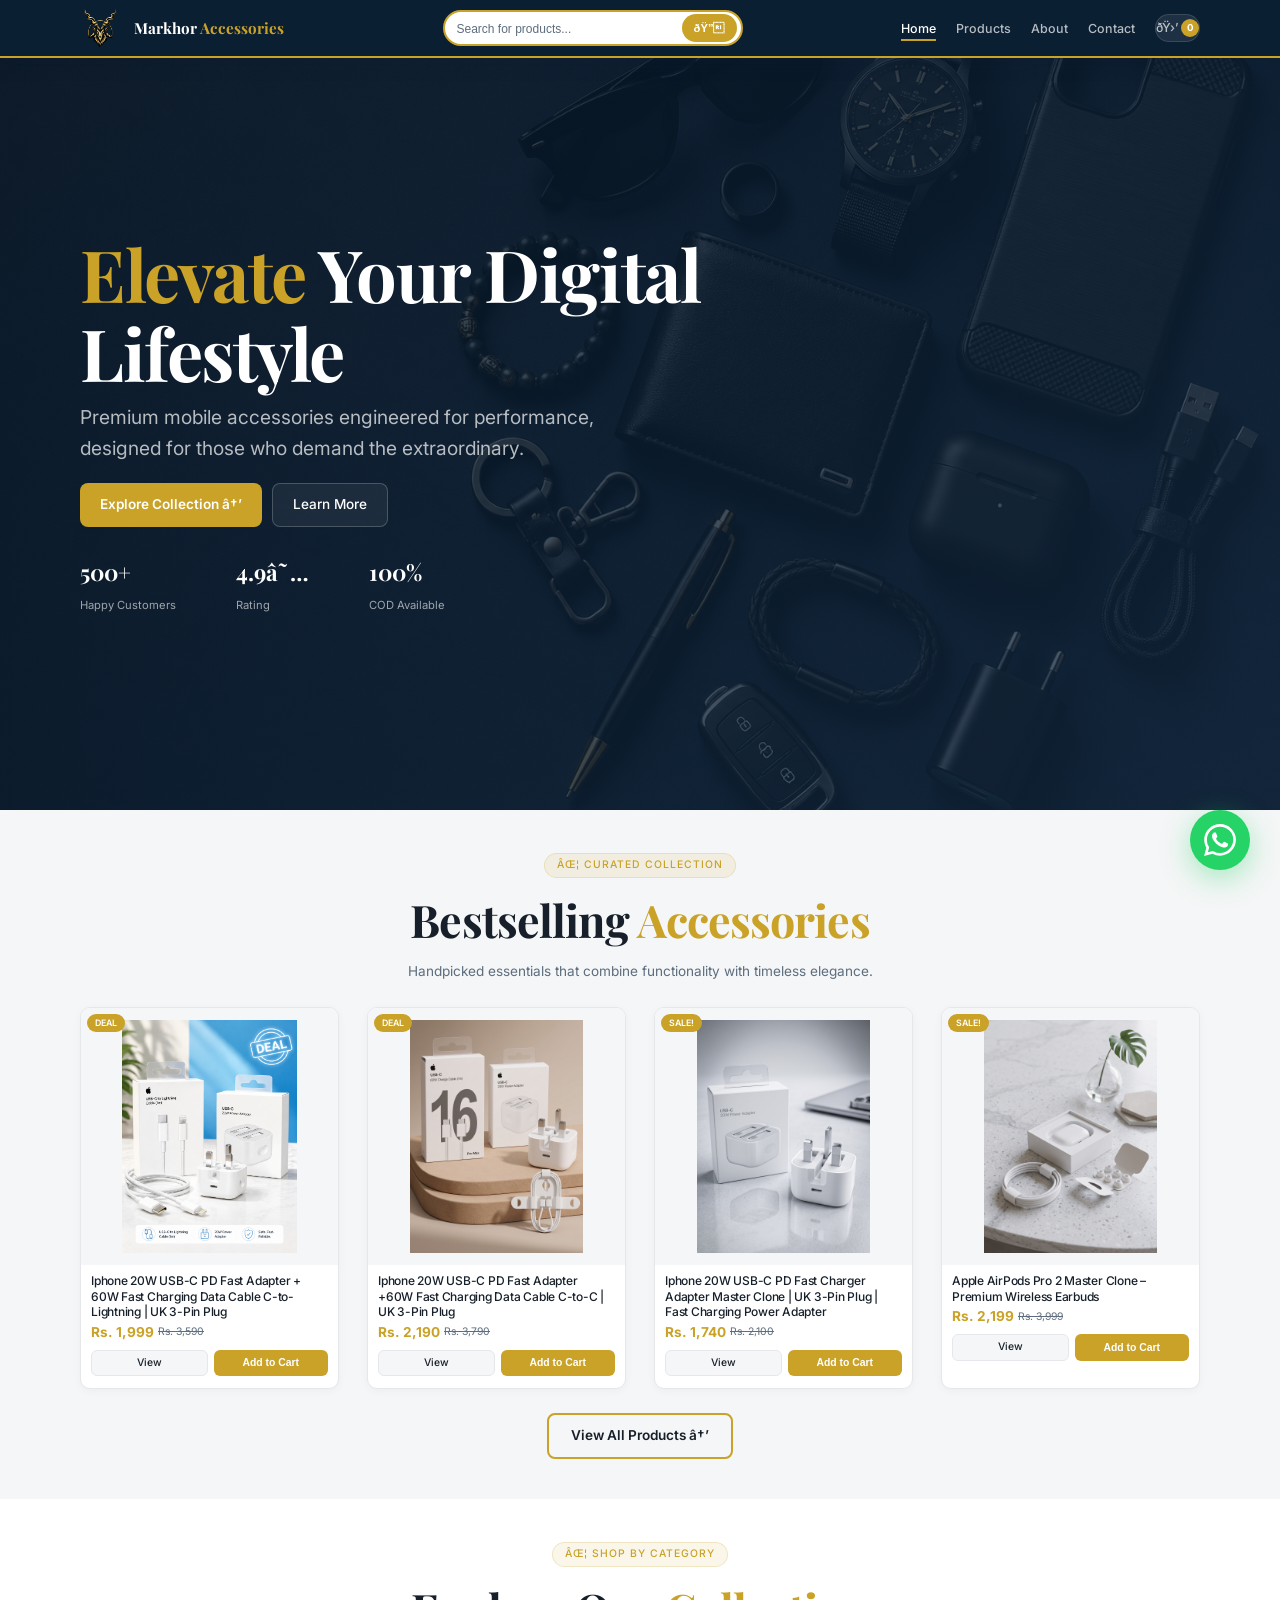
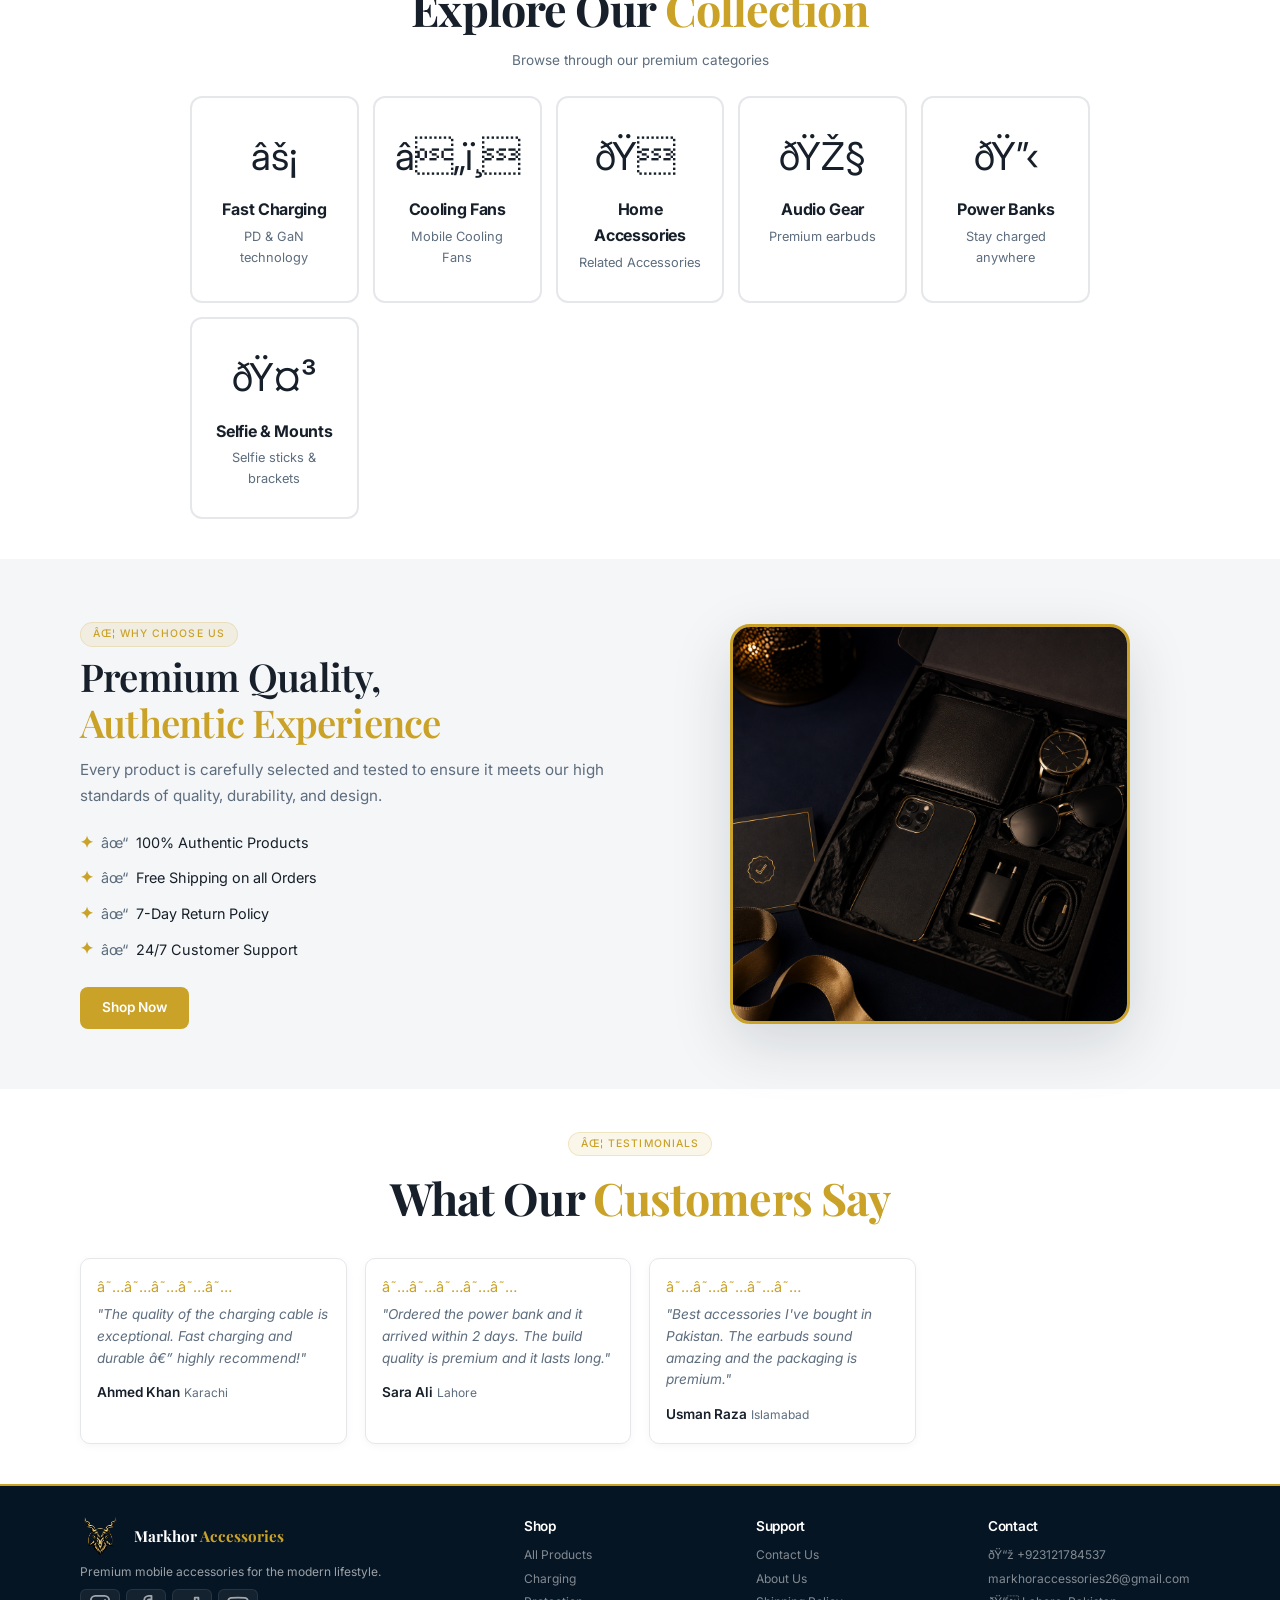
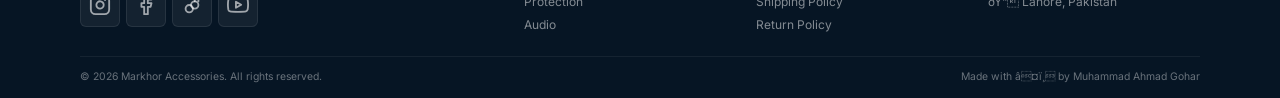
<file: index.html>
<!DOCTYPE html>
<html lang="en">
<head>
    <!-- TikTok Pixel Code Start -->
<script>
!function (w, d, t) {
  w.TiktokAnalyticsObject=t;var ttq=w[t]=w[t]||[];ttq.methods=["page","track","identify","instances","debug","on","off","once","ready","alias","group","enableCookie","disableCookie","holdConsent","revokeConsent","grantConsent"],ttq.setAndDefer=function(t,e){t[e]=function(){t.push([e].concat(Array.prototype.slice.call(arguments,0)))}};for(var i=0;i<ttq.methods.length;i++)ttq.setAndDefer(ttq,ttq.methods[i]);ttq.instance=function(t){for(
var e=ttq._i[t]||[],n=0;n<ttq.methods.length;n++)ttq.setAndDefer(e,ttq.methods[n]);return e},ttq.load=function(e,n){var r="https://analytics.tiktok.com/i18n/pixel/events.js",o=n&&n.partner;ttq._i=ttq._i||{},ttq._i[e]=[],ttq._i[e]._u=r,ttq._t=ttq._t||{},ttq._t[e]=+new Date,ttq._o=ttq._o||{},ttq._o[e]=n||{};n=document.createElement("script")
;n.type="text/javascript",n.async=!0,n.src=r+"?sdkid="+e+"&lib="+t;e=document.getElementsByTagName("script")[0];e.parentNode.insertBefore(n,e)};


  ttq.load('DB502K3C77U540OQE6L0');
  ttq.page();
}(window, document, 'ttq');
</script>
<!-- TikTok Pixel Code End -->
    <!-- Meta Pixel Code -->
<script>
!function(f,b,e,v,n,t,s)
{if(f.fbq)return;n=f.fbq=function(){n.callMethod?
n.callMethod.apply(n,arguments):n.queue.push(arguments)};
if(!f._fbq)f._fbq=n;n.push=n;n.loaded=!0;n.version='2.0';
n.queue=[];t=b.createElement(e);t.async=!0;
t.src=v;s=b.getElementsByTagName(e)[0];
s.parentNode.insertBefore(t,s)}(window, document,'script',
'https://connect.facebook.net/en_US/fbevents.js');
fbq('init', '2928317734201967');
fbq('track', 'PageView');
</script>
<noscript><img height="1" width="1" style="display:none"
src="https://www.facebook.com/tr?id=2928317734201967&ev=PageView&noscript=1"
/></noscript>
<!-- End Meta Pixel Code -->
    <link rel="icon" type="image/png" href="/public/favicon.png">
    <meta name="google-site-verification" content="tSDhxZ5PGBarrzjsNwkGg5kXIpZPdMo4T1GGtzWsG_Y" />
    <meta charset="UTF-8" />
    <meta name="viewport" content="width=device-width, initial-scale=1.0" />
    <title>Buy Premium Mobile Accessories in Pakistan | Markhor Accessories</title>
    <meta name="description" content="Buy premium mobile accessories in Pakistan. Fast charging, earbuds, power banks & more. 100% COD available. Shop now at Markhor Accessories." />
    <link rel="stylesheet" href="/css/style.css" />
    <link rel="preconnect" href="https://fonts.googleapis.com" />
    <link href="https://fonts.googleapis.com/css2?family=Playfair+Display:wght@400;600;700&family=Inter:wght@300;400;500;600&display=swap" rel="stylesheet" />
</head>
<body>
    <!-- ===== NAVIGATION ===== -->
    <nav class="navbar">
    <div class="container">
        <!-- Logo -->
        <a href="/" class="logo">
            <img src="/public/images/logo.png" alt="Markhor Accessories" style="height:40px; width:auto; margin-right:8px;" />
            <span class="logo-text">Markhor <span class="logo-accent">Accessories</span></span>
        </a>

        <!-- Search Bar -->
        <div class="search-bar">
            <input type="text" placeholder="Search for products..." id="searchInput" />
            <button onclick="searchProducts()">🔍</button>
        </div>

        <!-- Nav Links -->
        <ul class="nav-links">
            <li><a href="/index.html" class="active">Home</a></li>
            <li><a href="/products.html">Products</a></li>
            <li><a href="/about.html">About</a></li>
            <li><a href="/contact.html">Contact</a></li>
            <li>
                <a href="/cart.html" class="cart-btn">
                    🛒 <span id="cart-count">0</span>
                </a>
            </li>
        </ul>
        <button class="mobile-menu" aria-label="Menu">☰</button>
    </div>
</nav>

    <!-- ===== HERO SECTION ===== -->
    <section class="hero">
        <div class="hero-overlay"></div>
        <div class="hero-content container">
            <h1 class="hero-title">
                <span class="highlight">Elevate</span> Your Digital<br />Lifestyle
            </h1>
            <p class="hero-subtitle">
                Premium mobile accessories engineered for performance,<br />
                designed for those who demand the extraordinary.
            </p>
            <div class="hero-buttons">
                <a href="/products.html" class="btn-primary">Explore Collection →</a>
                <a href="/about.html" class="btn-secondary">Learn More</a>
            </div>
            <div class="hero-stats">
                <div class="stat">
                    <span class="stat-number">500+</span>
                    <span class="stat-label">Happy Customers</span>
                </div>
                <div class="stat">
                    <span class="stat-number">4.9★</span>
                    <span class="stat-label">Rating</span>
                </div>
                <div class="stat">
                    <span class="stat-number">100%</span>
                    <span class="stat-label">COD Available</span>
                </div>
            </div>
        </div>
    </section>

    <!-- ===== FEATURED PRODUCTS ===== -->
    <section class="featured">
        <div class="container">
            <div class="section-header">
                <span class="section-tag">✦ Curated Collection</span>
                <h2>Bestselling <span class="highlight">Accessories</span></h2>
                <p>Handpicked essentials that combine functionality with timeless elegance.</p>
            </div>
            <div class="featured-grid" id="featuredGrid">
                <!-- Products will be loaded by JS -->
            </div>
            <div class="section-footer">
                <a href="/products.html" class="btn-primary-outline">View All Products →</a>
            </div>
        </div>
    </section>

    <!-- ===== CATEGORIES ===== -->
<section class="categories">
    <div class="container">
        <div class="section-header">
            <span class="section-tag">✦ Shop by Category</span>
            <h2>Explore Our <span class="highlight">Collection</span></h2>
            <p>Browse through our premium categories</p>
        </div>
        <div class="categories-grid">
    <a href="/products.html?category=chargers" class="category-card">
        <span class="category-icon">⚡</span>
        <h3>Fast Charging</h3>
        <p>PD & GaN technology</p>
    </a>
    <a href="/products.html?category=cooling-fans" class="category-card">
    <span class="category-icon">❄️</span>
    <h3>Cooling Fans</h3>
    <p>Mobile Cooling Fans</p>
</a>
    <a href="/products.html?category=home-accessories" class="category-card">
        <span class="category-icon">🏠</span>
        <h3>Home Accessories</h3>
        <p>Related Accessories</p>
    </a>
    <a href="/products.html?category=earbuds" class="category-card">
        <span class="category-icon">🎧</span>
        <h3>Audio Gear</h3>
        <p>Premium earbuds</p>
    </a>
    <a href="/products.html?category=powerbanks" class="category-card">
        <span class="category-icon">🔋</span>
        <h3>Power Banks</h3>
        <p>Stay charged anywhere</p>
    </a>
    <a href="/products.html?category=selfie-mounts" class="category-card">
        <span class="category-icon">🤳</span>
        <h3>Selfie & Mounts</h3>
        <p>Selfie sticks & brackets</p>
    </a>
</div>
    </div>
</section>

    <!-- ===== WHY MARKHOR ===== -->
    <section class="why-us">
        <div class="container">
            <div class="why-grid">
                <div class="why-content">
                    <span class="section-tag">✦ Why Choose Us</span>
                    <h2>Premium Quality,<br /><span class="highlight">Authentic Experience</span></h2>
                    <p>Every product is carefully selected and tested to ensure it meets our high standards of quality, durability, and design.</p>
                    <ul class="why-list">
                        <li>✓ <span>100% Authentic Products</span></li>
                        <li>✓ <span>Free Shipping on all Orders</span></li>
                        <li>✓ <span>7-Day Return Policy</span></li>
                        <li>✓ <span>24/7 Customer Support</span></li>
                    </ul>
                    <a href="/products.html" class="btn-primary">Shop Now</a>
                </div>
                <div class="why-image">
    <img src="/public/images/why-us.png" alt="Why Choose Markhor Accessories" class="why-us-image" />
</div>
            </div>
        </div>
    </section>

    <!-- ===== TESTIMONIALS ===== -->
    <section class="testimonials">
        <div class="container">
            <div class="section-header">
                <span class="section-tag">✦ Testimonials</span>
                <h2>What Our <span class="highlight">Customers Say</span></h2>
            </div>
            <div class="testimonials-grid">
                <div class="testimonial-card">
                    <div class="stars">★★★★★</div>
                    <p>"The quality of the charging cable is exceptional. Fast charging and durable — highly recommend!"</p>
                    <div class="customer">
                        <span class="name">Ahmed Khan</span>
                        <span class="location">Karachi</span>
                    </div>
                </div>
                <div class="testimonial-card">
                    <div class="stars">★★★★★</div>
                    <p>"Ordered the power bank and it arrived within 2 days. The build quality is premium and it lasts long."</p>
                    <div class="customer">
                        <span class="name">Sara Ali</span>
                        <span class="location">Lahore</span>
                    </div>
                </div>
                <div class="testimonial-card">
                    <div class="stars">★★★★★</div>
                    <p>"Best accessories I've bought in Pakistan. The earbuds sound amazing and the packaging is premium."</p>
                    <div class="customer">
                        <span class="name">Usman Raza</span>
                        <span class="location">Islamabad</span>
                    </div>
                </div>
            </div>
        </div>
    </section>

    <!-- ===== NEWSLETTER ===== -->
    <!-- <section class="newsletter">
        <div class="container">
            <div class="newsletter-box">
                <h2>Join the <span class="highlight">Markhor</span> Community</h2>
                <p>Subscribe for exclusive offers, new product alerts, and style inspiration.</p>
                <form class="newsletter-form">
                    <input type="email" placeholder="Enter your email address" required />
                    <button type="submit" class="btn-primary">Subscribe</button>
                </form>
            </div>
        </div>
    </section> -->

    <!-- ===== FOOTER ===== -->
    <footer class="footer">
        <div class="container">
            <div class="footer-grid">
                <div class="footer-brand">
                    <a href="/" class="logo">
            <img src="/public/images/logo.png" alt="Markhor Accessories" style="height:40px; width:auto; margin-right:8px;" />
            <span class="logo-text">Markhor <span class="logo-accent">Accessories</span></span>
                    </a>
                    <p>Premium mobile accessories for the modern lifestyle.</p>
                    <div class="social-links">
    <a href="https://www.instagram.com/yourusername" target="_blank" aria-label="Instagram">
        <svg width="22" height="22" viewBox="0 0 24 24" fill="none" stroke="currentColor" stroke-width="2" stroke-linecap="round" stroke-linejoin="round">
            <rect x="2" y="2" width="20" height="20" rx="5" ry="5"/>
            <path d="M16 11.37A4 4 0 1 1 12.63 8 4 4 0 0 1 16 11.37z"/>
            <line x1="17.5" y1="6.5" x2="17.51" y2="6.5"/>
        </svg>
    </a>
    <a href="https://www.facebook.com/yourusername" target="_blank" aria-label="Facebook">
        <svg width="22" height="22" viewBox="0 0 24 24" fill="none" stroke="currentColor" stroke-width="2" stroke-linecap="round" stroke-linejoin="round">
            <path d="M18 2h-3a5 5 0 0 0-5 5v3H7v4h3v8h4v-8h3l1-4h-4V7a1 1 0 0 1 1-1h3z"/>
        </svg>
    </a>
    <a href="https://www.tiktok.com/@yourusername" target="_blank" aria-label="TikTok">
        <svg width="22" height="22" viewBox="0 0 24 24" fill="none" stroke="currentColor" stroke-width="2" stroke-linecap="round" stroke-linejoin="round">
            <path d="M9 12a4 4 0 1 0 0 8 4 4 0 0 0 0-8z"/>
            <path d="M15 8a4 4 0 1 0 0 8 4 4 0 0 0 0-8z"/>
            <path d="M15 8V4h4v4"/>
        </svg>
    </a>
    <a href="https://www.youtube.com/@yourusername" target="_blank" aria-label="YouTube">
        <svg width="22" height="22" viewBox="0 0 24 24" fill="none" stroke="currentColor" stroke-width="2" stroke-linecap="round" stroke-linejoin="round">
            <path d="M22.54 6.42a2.78 2.78 0 0 0-1.94-2C18.88 4 12 4 12 4s-6.88 0-8.6.46a2.78 2.78 0 0 0-1.94 2A29 29 0 0 0 1 11.75a29 29 0 0 0 .46 5.33A2.78 2.78 0 0 0 3.4 19c1.72.46 8.6.46 8.6.46s6.88 0 8.6-.46a2.78 2.78 0 0 0 1.94-2 29 29 0 0 0 .46-5.25 29 29 0 0 0-.46-5.33z"/>
            <polygon points="9.75 15.02 15.5 11.75 9.75 8.48 9.75 15.02"/>
        </svg>
    </a>
</div>
                </div>
                <div class="footer-links">
                    <h4>Shop</h4>
                    <a href="/products.html">All Products</a>
                    <a href="/products.html?category=charging">Charging</a>
                    <a href="/products.html?category=protection">Protection</a>
                    <a href="/products.html?category=audio">Audio</a>
                </div>
                <div class="footer-links">
                    <h4>Support</h4>
                    <a href="/contact.html">Contact Us</a>
                    <a href="/about.html">About Us</a>
                    <a href="#">Shipping Policy</a>
                    <a href="#">Return Policy</a>
                </div>
                <div class="footer-links">
                    <h4>Contact</h4>
                    <a href="tel:+923121784537">📞 +923121784537</a>
                    <a href="mailto:info@markhoraccessories26.com">markhoraccessories26@gmail.com</a>
                    <a href="#">📍 Lahore, Pakistan</a>
                </div>
            </div>
            <div class="footer-bottom">
                <p>&copy; 2026 Markhor Accessories. All rights reserved.</p>
                <p>Made with ❤️ by Muhammad Ahmad Gohar</p>
            </div>
        </div>
    </footer>

    <script src="/js/main.js"></script>

<script>
    // ===== LOAD FEATURED PRODUCTS =====
    document.addEventListener('DOMContentLoaded', async function() {
        try {
            const response = await fetch('/data/products.json');
            const products = await response.json();
            
            // Sirf 4 featured products lo (pehle 4)
            const featured = products.slice(0, 4);
            const grid = document.getElementById('featuredGrid');
            
            if (!grid) return;
            
            grid.innerHTML = featured.map(function(product) {
                return `
                    <div class="product-card">
                        ${product.badge ? `<span class="product-badge">${product.badge}</span>` : ''}
                        <div class="product-image">
                            <img src="${product.images[0]}" alt="${product.name}" loading="lazy" />
                        </div>
                        <div class="product-info">
                            <h3>${product.name}</h3>
                            <div class="product-price">
                                <span class="current">Rs. ${product.price.toLocaleString()}</span>
                                ${product.compareAtPrice ? `<span class="original">Rs. ${product.compareAtPrice.toLocaleString()}</span>` : ''}
                            </div>
                            <div class="product-actions">
                                <a href="/product.html?slug=${product.slug}" class="btn-view">View</a>
                                <button onclick="addToCart('${product.id}', '${product.name}', ${product.price})" class="btn-add">Add to Cart</button>
                            </div>
                        </div>
                    </div>
                `;
            }).join('');
            
        } catch (error) {
            console.error('Error loading featured products:', error);
            document.getElementById('featuredGrid').innerHTML = `
                <div style="grid-column:1/-1; text-align:center; padding:20px; color:var(--muted);">
                    <p>Unable to load products. Please refresh.</p>
                </div>
            `;
        }
    });
</script>

<!-- ===== FLOATING WHATSAPP BUTTON ===== -->
<a href="https://wa.me/923121784537?text=Hi%20Markhor%20Accessories!%20I%20have%20a%20question%20about%20your%20products." 
   class="whatsapp-float" 
   target="_blank" 
   rel="noopener noreferrer"
   aria-label="Chat on WhatsApp">
    <svg viewBox="0 0 24 24" xmlns="http://www.w3.org/2000/svg">
        <path d="M17.472 14.382c-.297-.149-1.758-.867-2.03-.967-.273-.099-.471-.148-.67.15-.197.297-.767.966-.94 1.164-.173.199-.347.223-.644.075-.297-.15-1.255-.463-2.39-1.475-.883-.788-1.48-1.761-1.653-2.059-.173-.297-.018-.458.13-.606.134-.133.298-.347.446-.52.149-.174.198-.298.298-.497.099-.198.05-.371-.025-.52-.075-.149-.669-1.612-.916-2.207-.242-.579-.487-.5-.669-.51-.173-.008-.371-.01-.57-.01-.198 0-.52.074-.792.372-.272.297-1.04 1.016-1.04 2.479 0 1.462 1.065 2.875 1.213 3.074.149.198 2.096 3.2 5.077 4.487.709.306 1.262.489 1.694.625.712.227 1.36.195 1.871.118.571-.085 1.758-.719 2.006-1.413.248-.694.248-1.289.173-1.413-.074-.124-.272-.198-.57-.347m-5.421 7.403h-.004a9.87 9.87 0 01-5.031-1.378l-.361-.214-3.741.982.998-3.648-.235-.374a9.86 9.86 0 01-1.51-5.26c.001-5.45 4.436-9.884 9.888-9.884 2.64 0 5.122 1.03 6.988 2.898a9.825 9.825 0 012.893 6.994c-.003 5.45-4.437 9.884-9.885 9.884m8.413-18.297A11.815 11.815 0 0012.05 0C5.495 0 .16 5.335.157 11.892c0 2.096.547 4.142 1.588 5.945L.057 24l6.305-1.654a11.882 11.882 0 005.683 1.448h.005c6.554 0 11.89-5.335 11.893-11.893a11.821 11.821 0 00-3.48-8.413z"/>
    </svg>
    <span class="whatsapp-tooltip">Chat with us! 💬</span>
</a>
</body>
</html>
</file>
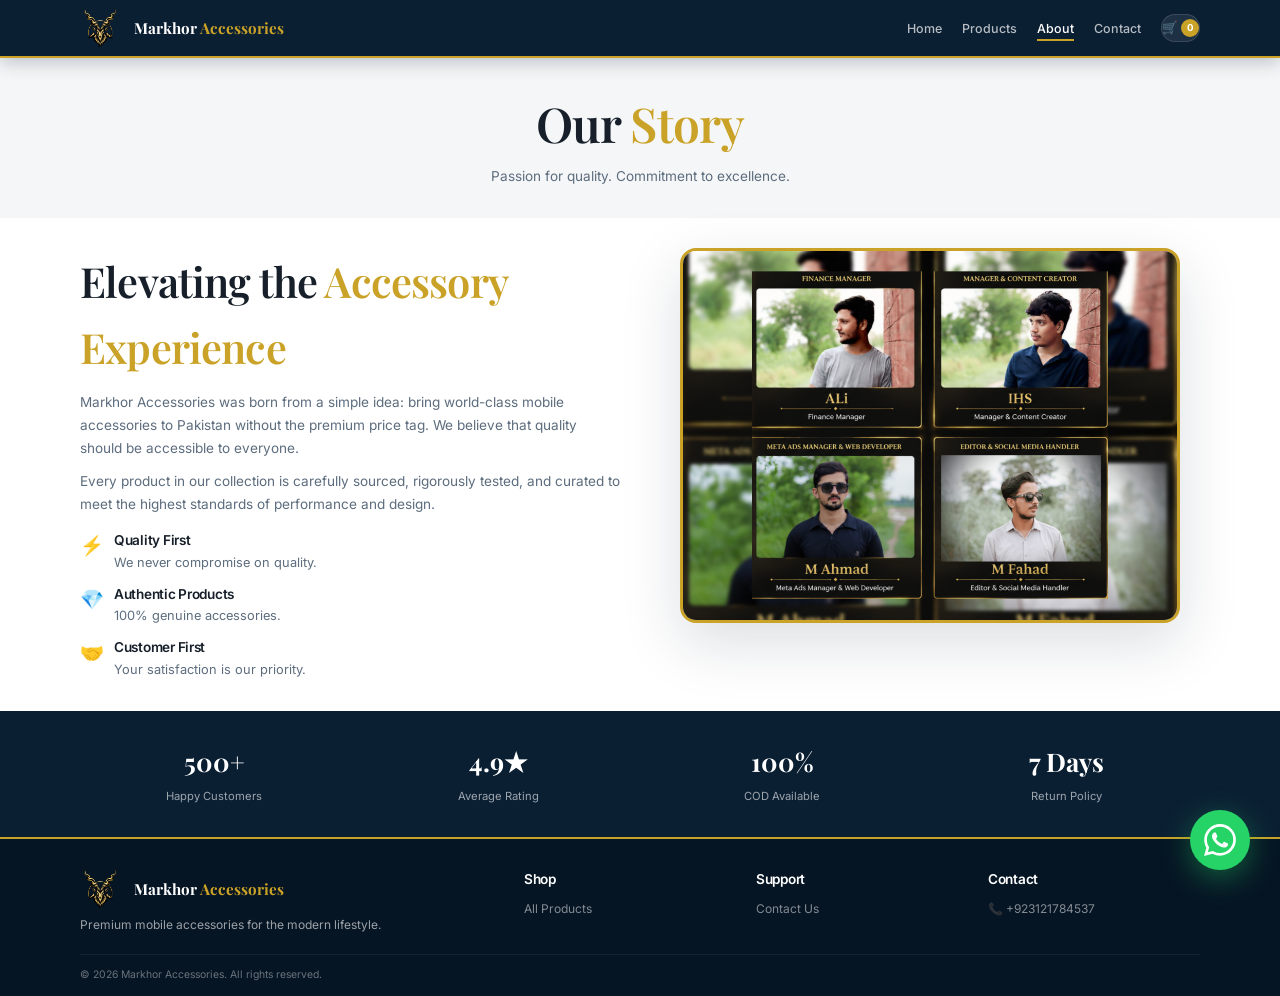
<file: about.html>
<!DOCTYPE html>
<html lang="en">
<head>
    <meta charset="UTF-8" />
    <meta name="viewport" content="width=device-width, initial-scale=1.0" />
    <title>About Us - Premium Mobile Accessories Brand in Pakistan</title>
    <meta name="description" content="Learn about Markhor Accessories - Pakistan's premium mobile accessories brand. Quality products, authentic experience, and 100% customer satisfaction." />
    <link rel="stylesheet" href="/css/style.css" />
    <link href="https://fonts.googleapis.com/css2?family=Playfair+Display:wght@400;600;700&family=Inter:wght@300;400;500;600&display=swap" rel="stylesheet" />
</head>
<body>
    <nav class="navbar">
        <div class="container">
            <a href="/" class="logo">
            <img src="/public/images/logo.png" alt="Markhor Accessories" style="height:40px; width:auto; margin-right:8px;" />
            <span class="logo-text">Markhor <span class="logo-accent">Accessories</span></span>
        </a>
            <ul class="nav-links">
                <li><a href="/index.html">Home</a></li>
                <li><a href="/products.html" >Products</a></li>
                <li><a href="/about.html" class="active">About</a></li>
                <li><a href="/contact.html">Contact</a></li>
                <li>
                    <a href="/cart.html" class="cart-btn">
                        🛒 <span id="cart-count">0</span>
                    </a>
                </li>
            </ul>
            <button class="mobile-menu" aria-label="Menu">☰</button>
        </div>
    </nav>

    <section class="page-header">
        <div class="container">
            <h1>Our <span class="highlight">Story</span></h1>
            <p>Passion for quality. Commitment to excellence.</p>
        </div>
    </section>

    <section class="about-content">
        <div class="container">
            <div class="about-grid">
                <div class="about-text">
                    <h2>Elevating the <span class="highlight">Accessory Experience</span></h2>
                    <p>Markhor Accessories was born from a simple idea: bring world-class mobile accessories to Pakistan without the premium price tag. We believe that quality should be accessible to everyone.</p>
                    <p>Every product in our collection is carefully sourced, rigorously tested, and curated to meet the highest standards of performance and design.</p>
                    <div class="about-values">
                        <div class="value-item">
                            <span class="value-icon">⚡</span>
                            <div>
                                <h4>Quality First</h4>
                                <p>We never compromise on quality.</p>
                            </div>
                        </div>
                        <div class="value-item">
                            <span class="value-icon">💎</span>
                            <div>
                                <h4>Authentic Products</h4>
                                <p>100% genuine accessories.</p>
                            </div>
                        </div>
                        <div class="value-item">
                            <span class="value-icon">🤝</span>
                            <div>
                                <h4>Customer First</h4>
                                <p>Your satisfaction is our priority.</p>
                            </div>
                        </div>
                    </div>
                </div>
                <div class="about-image">
    <div class="about-image-wrapper">
        <img src="/public/images/about-us.jpeg" alt="About Markhor Accessories" class="about-us-image" />
    </div>
</div>
            </div>
        </div>
    </section>

    <section class="stats">
        <div class="container">
            <div class="stats-grid">
                <div class="stat-item">
                    <span class="stat-number">500+</span>
                    <span class="stat-label">Happy Customers</span>
                </div>
                <div class="stat-item">
                    <span class="stat-number">4.9★</span>
                    <span class="stat-label">Average Rating</span>
                </div>
                <div class="stat-item">
                    <span class="stat-number">100%</span>
                    <span class="stat-label">COD Available</span>
                </div>
                <div class="stat-item">
                    <span class="stat-number">7 Days</span>
                    <span class="stat-label">Return Policy</span>
                </div>
            </div>
        </div>
    </section>

    <footer class="footer">
        <div class="container">
            <div class="footer-grid">
                <div class="footer-brand">
                    <a href="/" class="logo">
            <img src="/public/images/logo.png" alt="Markhor Accessories" style="height:40px; width:auto; margin-right:8px;" />
            <span class="logo-text">Markhor <span class="logo-accent">Accessories</span></span>
        </a>
                    <p>Premium mobile accessories for the modern lifestyle.</p>
                </div>
                <div class="footer-links">
                    <h4>Shop</h4>
                    <a href="/products.html">All Products</a>
                </div>
                <div class="footer-links">
                    <h4>Support</h4>
                    <a href="/contact.html">Contact Us</a>
                </div>
                <div class="footer-links">
                    <h4>Contact</h4>
                    <a href="tel:+923121784537">📞 +923121784537</a>
                </div>
            </div>
            <div class="footer-bottom">
                <p>&copy; 2026 Markhor Accessories. All rights reserved.</p>
            </div>
        </div>
    </footer>

    <script src="/js/main.js"></script>
</body>
</html>
</file>
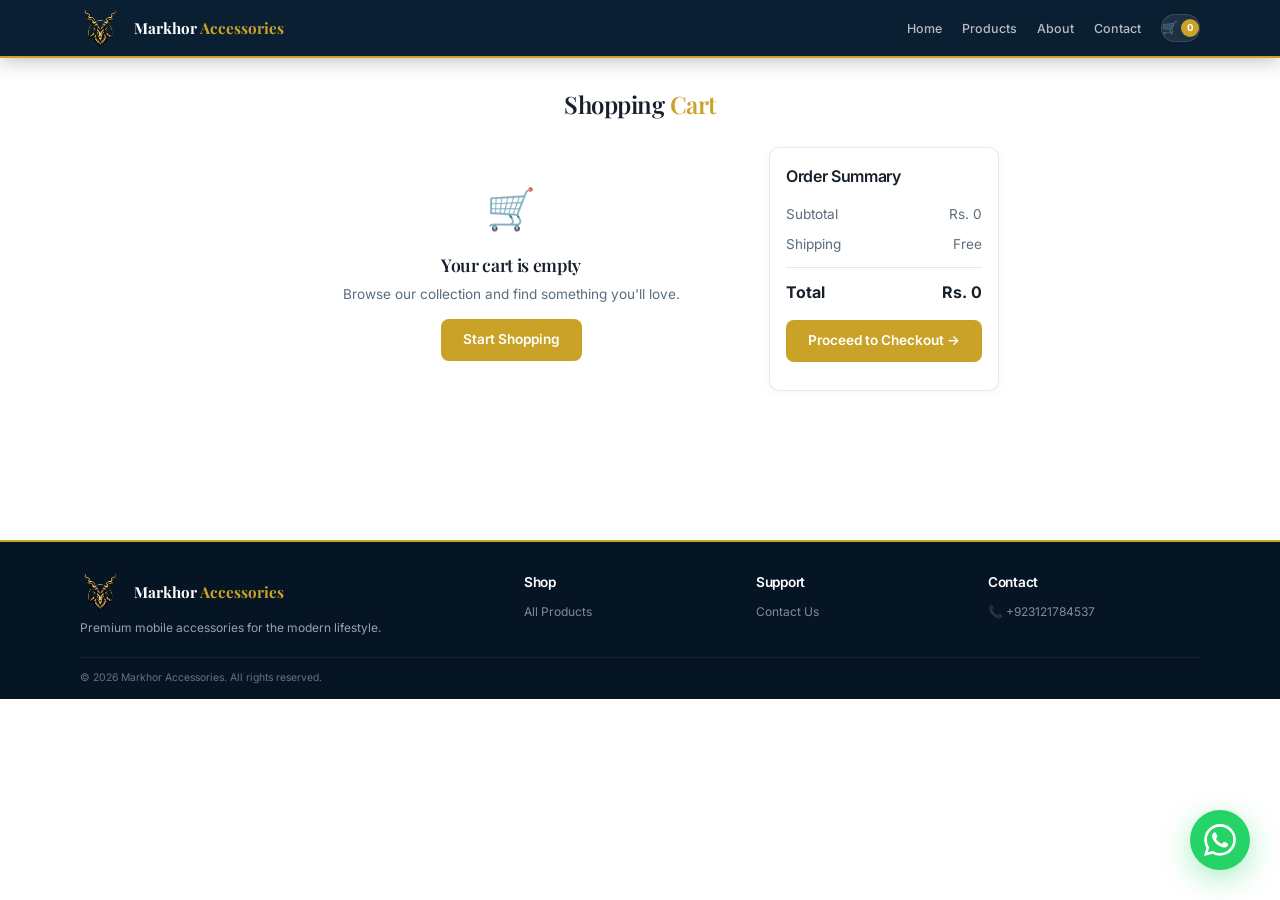
<file: cart.html>
<!DOCTYPE html>
<html lang="en">
<head>
    <meta charset="UTF-8" />
    <meta name="viewport" content="width=device-width, initial-scale=1.0" />
    <title>Cart — Markhor Accessories</title>
    <link rel="stylesheet" href="/css/style.css" />
    <link href="https://fonts.googleapis.com/css2?family=Playfair+Display:wght@400;600;700&family=Inter:wght@300;400;500;600&display=swap" rel="stylesheet" />
</head>
<body>
    <nav class="navbar">
        <div class="container">
            <a href="/" class="logo">
            <img src="/public/images/logo.png" alt="Markhor Accessories" style="height:40px; width:auto; margin-right:8px;" />
            <span class="logo-text">Markhor <span class="logo-accent">Accessories</span></span>
        </a>
            <ul class="nav-links">
                <li><a href="/index.html">Home</a></li>
    <li><a href="/products.html" >Products</a></li>
    <li><a href="/about.html">About</a></li>
    <li><a href="/contact.html">Contact</a></li>
    <li>
        <a href="/cart.html" class="cart-btn" >
            🛒 <span id="cart-count">0</span>
        </a>
                </li>
            </ul>
            <button class="mobile-menu" aria-label="Menu">☰</button>
        </div>
    </nav>

    <section class="cart-page">
        <div class="container">
            <div class="section-header">
                <h1>Shopping <span class="highlight">Cart</span></h1>
            </div>
            <div class="cart-grid">
                <div class="cart-items" id="cartItems">
                    <!-- Loaded by JS -->
                </div>
                <div class="cart-summary">
                    <h3>Order Summary</h3>
                    <div class="summary-row">
                        <span>Subtotal</span>
                        <span id="subtotal">Rs. 0</span>
                    </div>
                    <div class="summary-row">
                        <span>Shipping</span>
                        <span id="shipping">Free</span>
                    </div>
                    <div class="summary-divider"></div>
                    <div class="summary-row total">
                        <span>Total</span>
                        <span id="total">Rs. 0</span>
                    </div>
                    <a href="/checkout.html" class="btn-primary checkout-btn" style="width:100%; text-align:center;">
                        Proceed to Checkout →
                    </a>
                </div>
            </div>
        </div>
    </section>

    <footer class="footer">
        <div class="container">
            <div class="footer-grid">
                <div class="footer-brand">
                    <a href="/" class="logo">
            <img src="/public/images/logo.png" alt="Markhor Accessories" style="height:40px; width:auto; margin-right:8px;" />
            <span class="logo-text">Markhor <span class="logo-accent">Accessories</span></span>
        </a>
                    <p>Premium mobile accessories for the modern lifestyle.</p>
                </div>
                <div class="footer-links">
                    <h4>Shop</h4>
                    <a href="/products.html">All Products</a>
                </div>
                <div class="footer-links">
                    <h4>Support</h4>
                    <a href="/contact.html">Contact Us</a>
                </div>
                <div class="footer-links">
                    <h4>Contact</h4>
                    <a href="tel:+923121784537">📞 +923121784537</a>
                </div>
            </div>
            <div class="footer-bottom">
                <p>&copy; 2026 Markhor Accessories. All rights reserved.</p>
            </div>
        </div>
    </footer>

    <script src="/js/main.js"></script>
    <script src="/js/cart.js"></script>
</body>
</html>
</file>
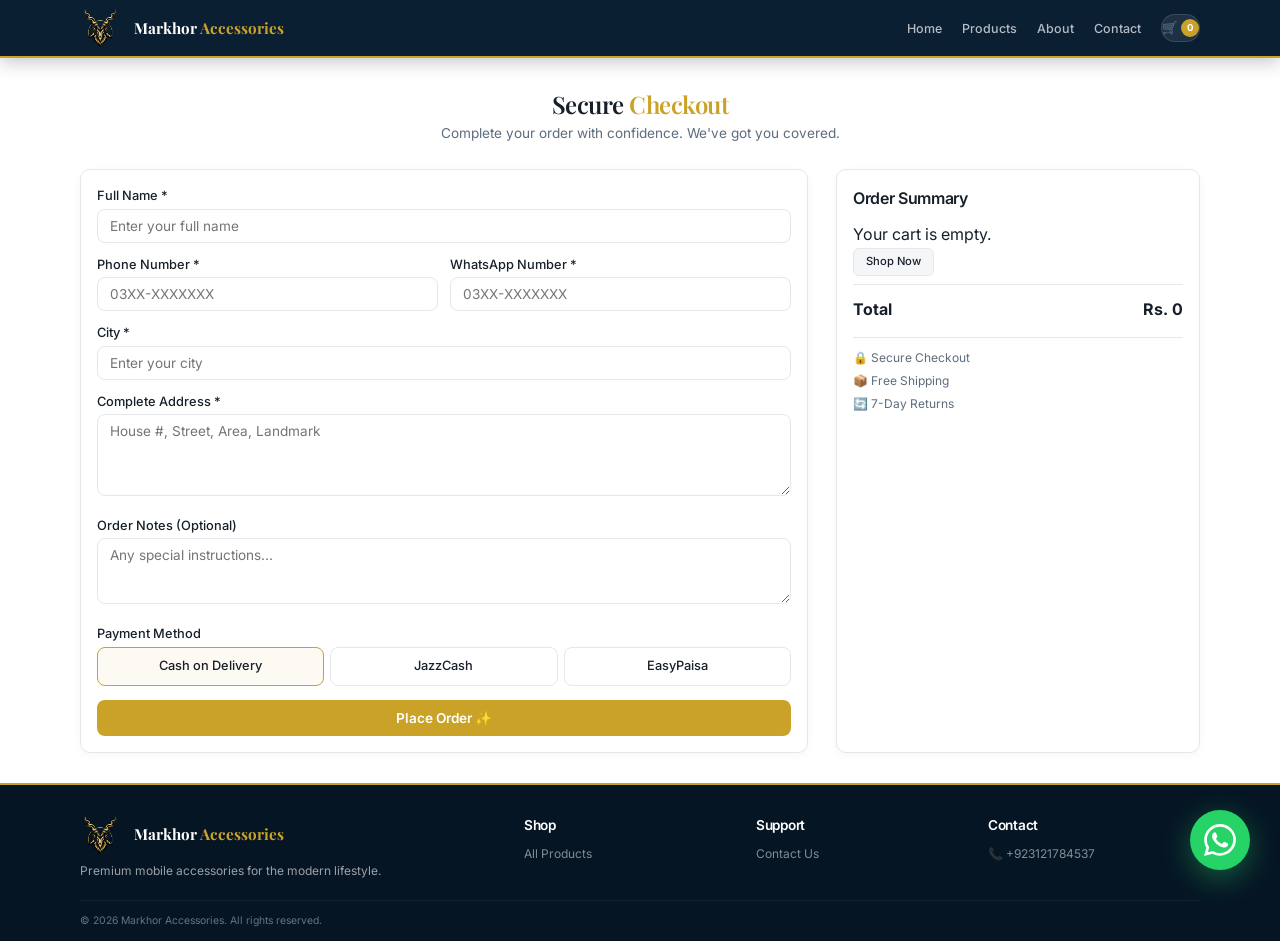
<file: checkout.html>
<!DOCTYPE html>
<html lang="en">
<head>
    <meta charset="UTF-8" />
    <meta name="viewport" content="width=device-width, initial-scale=1.0" />
    <title>Checkout — Markhor Accessories</title>
    <link rel="stylesheet" href="/css/style.css" />
    <link href="https://fonts.googleapis.com/css2?family=Playfair+Display:wght@400;600;700&family=Inter:wght@300;400;500;600&display=swap" rel="stylesheet" />
</head>
<body>
    <nav class="navbar">
        <div class="container">
            <a href="/" class="logo">
            <img src="/public/images/logo.png" alt="Markhor Accessories" style="height:40px; width:auto; margin-right:8px;" />
            <span class="logo-text">Markhor <span class="logo-accent">Accessories</span></span>
        </a>
            <ul class="nav-links">
                <li><a href="/index.html">Home</a></li>
                <li><a href="/products.html">Products</a></li>
                <li><a href="/about.html">About</a></li>
                <li><a href="/contact.html">Contact</a></li>
                <li>
                    <a href="/cart.html" class="cart-btn">
                        🛒 <span id="cart-count">0</span>
                    </a>
                </li>
            </ul>
            <button class="mobile-menu" aria-label="Menu">☰</button>
        </div>
    </nav>

    <section class="checkout-page">
        <div class="container">
            <div class="section-header">
                <h1>Secure <span class="highlight">Checkout</span></h1>
                <p>Complete your order with confidence. We've got you covered.</p>
            </div>
            <div class="checkout-grid">
                <div class="checkout-form-container">
                    <form id="checkoutForm" class="checkout-form">
                        <div class="form-group">
                            <label>Full Name *</label>
                            <input type="text" name="name" placeholder="Enter your full name" required />
                        </div>
                        <div class="form-row">
                            <div class="form-group">
                                <label>Phone Number *</label>
                                <input type="tel" name="phone" placeholder="03XX-XXXXXXX" required />
                            </div>
                            <div class="form-group">
                                <label>WhatsApp Number *</label>
                                <input type="tel" name="whatsapp" placeholder="03XX-XXXXXXX" required />
                            </div>
                        </div>
                        <div class="form-group">
                            <label>City *</label>
                            <input type="text" name="city" placeholder="Enter your city" required />
                        </div>
                        <div class="form-group">
                            <label>Complete Address *</label>
                            <textarea name="address" placeholder="House #, Street, Area, Landmark" rows="4" required></textarea>
                        </div>
                        <div class="form-group">
                            <label>Order Notes (Optional)</label>
                            <textarea name="notes" placeholder="Any special instructions..." rows="3"></textarea>
                        </div>
                        <div class="form-group payment-section">
                            <label>Payment Method</label>
                            <div class="payment-options">
                                <label class="payment-option active">
                                    <input type="radio" name="payment" value="COD" checked />
                                    <span>Cash on Delivery</span>
                                </label>
                                <label class="payment-option">
                                    <input type="radio" name="payment" value="JazzCash" />
                                    <span>JazzCash</span>
                                </label>
                                <label class="payment-option">
                                    <input type="radio" name="payment" value="EasyPaisa" />
                                    <span>EasyPaisa</span>
                                </label>
                            </div>
                        </div>
                        <button type="submit" class="btn-primary" style="width:100%;">
                            Place Order ✨
                        </button>
                    </form>
                </div>
                <div class="order-summary">
                    <h3>Order Summary</h3>
                    <div id="orderSummaryItems">
                        <!-- Loaded by JS -->
                    </div>
                    <div class="summary-divider"></div>
                    <div class="summary-row total">
                        <span>Total</span>
                        <span id="orderTotal">Rs. 0</span>
                    </div>
                    <div class="trust-badges">
                        <span>🔒 Secure Checkout</span>
                        <span>📦 Free Shipping</span>
                        <span>🔄 7-Day Returns</span>
                    </div>
                </div>
            </div>
            <div id="orderSuccess" style="display:none;">
                <div class="success-box">
                    <div class="success-icon">✅</div>
                    <h2>Order Placed Successfully!</h2>
                    <p>Your order <strong id="orderIdDisplay">#MK0000</strong> has been confirmed.</p>
                    <p>We'll send you a confirmation on WhatsApp shortly.</p>
                    <div class="success-actions">
    <a href="/products.html" class="btn-primary-outline">Continue Shopping</a>
    <a id="whatsappSuccessBtn" href="#" target="_blank" class="btn-whatsapp-success">
        <svg width="22" height="22" viewBox="0 0 24 24" fill="white" xmlns="http://www.w3.org/2000/svg">
            <path d="M17.472 14.382c-.297-.149-1.758-.867-2.03-.967-.273-.099-.471-.148-.67.15-.197.297-.767.966-.94 1.164-.173.199-.347.223-.644.075-.297-.15-1.255-.463-2.39-1.475-.883-.788-1.48-1.761-1.653-2.059-.173-.297-.018-.458.13-.606.134-.133.298-.347.446-.52.149-.174.198-.298.298-.497.099-.198.05-.371-.025-.52-.075-.149-.669-1.612-.916-2.207-.242-.579-.487-.5-.669-.51-.173-.008-.371-.01-.57-.01-.198 0-.52.074-.792.372-.272.297-1.04 1.016-1.04 2.479 0 1.462 1.065 2.875 1.213 3.074.149.198 2.096 3.2 5.077 4.487.709.306 1.262.489 1.694.625.712.227 1.36.195 1.871.118.571-.085 1.758-.719 2.006-1.413.248-.694.248-1.289.173-1.413-.074-.124-.272-.198-.57-.347m-5.421 7.403h-.004a9.87 9.87 0 01-5.031-1.378l-.361-.214-3.741.982.998-3.648-.235-.374a9.86 9.86 0 01-1.51-5.26c.001-5.45 4.436-9.884 9.888-9.884 2.64 0 5.122 1.03 6.988 2.898a9.825 9.825 0 012.893 6.994c-.003 5.45-4.437 9.884-9.885 9.884m8.413-18.297A11.815 11.815 0 0012.05 0C5.495 0 .16 5.335.157 11.892c0 2.096.547 4.142 1.588 5.945L.057 24l6.305-1.654a11.882 11.882 0 005.683 1.448h.005c6.554 0 11.89-5.335 11.893-11.893a11.821 11.821 0 00-3.48-8.413z"/>
        </svg>
        Confirm on WhatsApp 💬
    </a>
</div>
                </div>
            </div>
        </div>
    </section>

    <footer class="footer">
        <div class="container">
            <div class="footer-grid">
                <div class="footer-brand">
                    <a href="/" class="logo">
            <img src="/public/images/logo.png" alt="Markhor Accessories" style="height:40px; width:auto; margin-right:8px;" />
            <span class="logo-text">Markhor <span class="logo-accent">Accessories</span></span>
        </a>
                    <p>Premium mobile accessories for the modern lifestyle.</p>
                </div>
                <div class="footer-links">
                    <h4>Shop</h4>
                    <a href="/products.html">All Products</a>
                </div>
                <div class="footer-links">
                    <h4>Support</h4>
                    <a href="/contact.html">Contact Us</a>
                </div>
                <div class="footer-links">
                    <h4>Contact</h4>
                    <a href="tel:+923121784537">📞 +923121784537</a>
                </div>
            </div>
            <div class="footer-bottom">
                <p>&copy; 2026 Markhor Accessories. All rights reserved.</p>
            </div>
        </div>
    </footer>

    <script src="/js/main.js"></script>
    <script src="/js/checkout.js"></script>
</body>
</html>
</file>
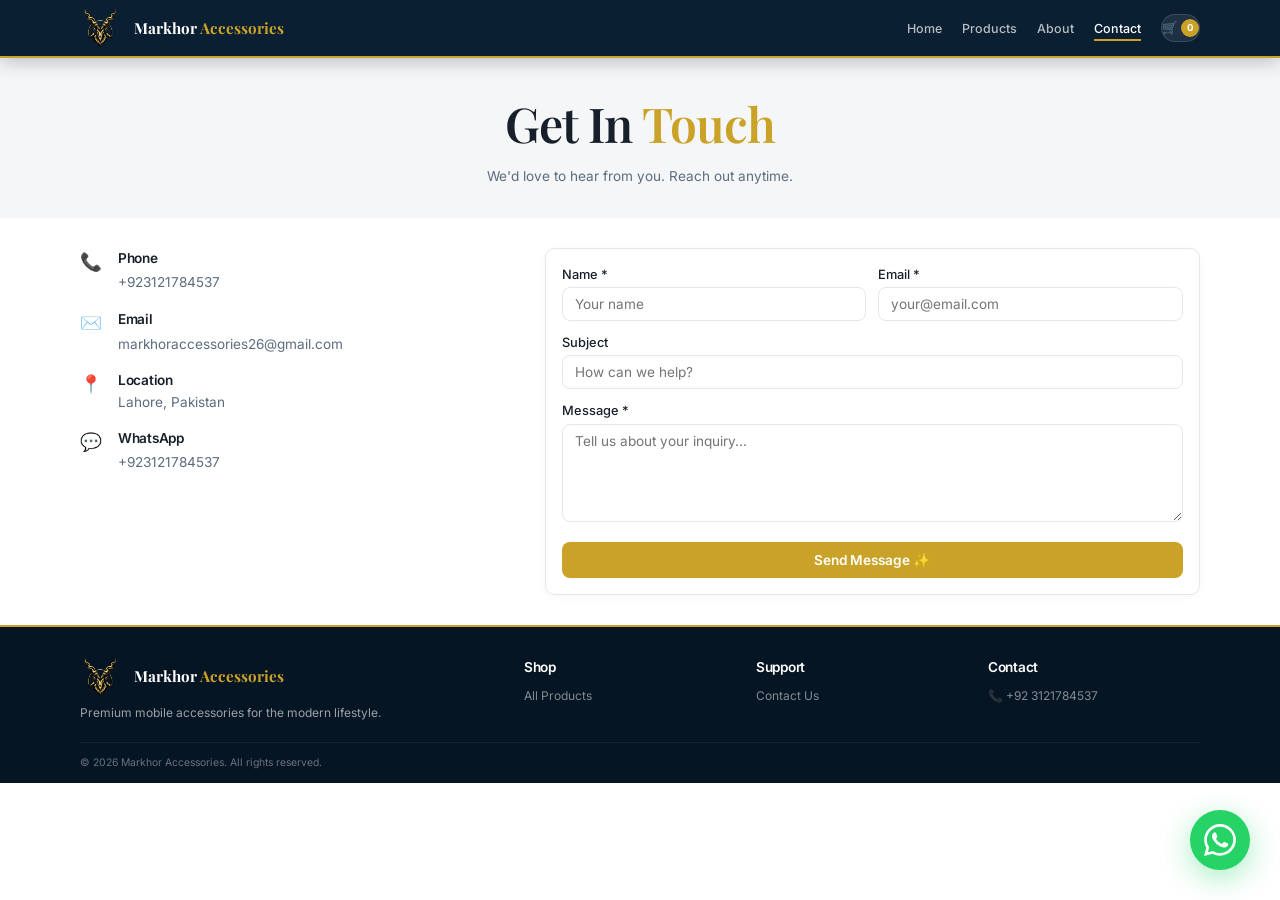
<file: contact.html>
<!DOCTYPE html>
<html lang="en">
<head>
    <meta charset="UTF-8" />
    <meta name="viewport" content="width=device-width, initial-scale=1.0" />
    <title>Contact Markhor Accessories - WhatsApp, Phone & Email</title>
    <meta name="description" content="Get in touch with Markhor Accessories. Contact us via WhatsApp, phone, or email for any questions about our premium mobile accessories." />
    <link rel="stylesheet" href="/css/style.css" />
    <link href="https://fonts.googleapis.com/css2?family=Playfair+Display:wght@400;600;700&family=Inter:wght@300;400;500;600&display=swap" rel="stylesheet" />
</head>
<body>
    <nav class="navbar">
        <div class="container">
            <a href="/" class="logo">
            <img src="/public/images/logo.png" alt="Markhor Accessories" style="height:40px; width:auto; margin-right:8px;" />
            <span class="logo-text">Markhor <span class="logo-accent">Accessories</span></span>
            </a>
            <ul class="nav-links">
                <li><a href="/index.html">Home</a></li>
                <li><a href="/products.html" >Products</a></li>
                <li><a href="/about.html">About</a></li>
                <li><a href="/contact.html" class="active">Contact</a></li>
                <li>
                    <a href="/cart.html" class="cart-btn">
                        🛒 <span id="cart-count">0</span>
                    </a>
                </li>
            </ul>
            <button class="mobile-menu" aria-label="Menu">☰</button>
        </div>
    </nav>

    <section class="page-header">
        <div class="container">
            <h1>Get In <span class="highlight">Touch</span></h1>
            <p>We'd love to hear from you. Reach out anytime.</p>
        </div>
    </section>

    <section class="contact-content">
        <div class="container">
            <div class="contact-grid">
                <div class="contact-info">
                    <div class="contact-item">
                        <span class="contact-icon">📞</span>
                        <div>
                            <h4>Phone</h4>
                            <a href="tel:+923121784537">+923121784537</a>
                        </div>
                    </div>
                    <div class="contact-item">
                        <span class="contact-icon">✉️</span>
                        <div>
                            <h4>Email</h4>
                            <a href="mailto:info@markhoraccessories26.com">markhoraccessories26@gmail.com</a>
                        </div>
                    </div>
                    <div class="contact-item">
                        <span class="contact-icon">📍</span>
                        <div>
                            <h4>Location</h4>
                            <p>Lahore, Pakistan</p>
                        </div>
                    </div>
                    <div class="contact-item">
                        <span class="contact-icon">💬</span>
                        <div>
                            <h4>WhatsApp</h4>
                            <a href="https://wa.me/923121784537">+923121784537</a>
                        </div>
                    </div>
                </div>
                <div class="contact-form-container">
                    <form class="contact-form">
                        <div class="form-row">
                            <div class="form-group">
                                <label>Name *</label>
                                <input type="text" placeholder="Your name" required />
                            </div>
                            <div class="form-group">
                                <label>Email *</label>
                                <input type="email" placeholder="your@email.com" required />
                            </div>
                        </div>
                        <div class="form-group">
                            <label>Subject</label>
                            <input type="text" placeholder="How can we help?" />
                        </div>
                        <div class="form-group">
                            <label>Message *</label>
                            <textarea rows="5" placeholder="Tell us about your inquiry..." required></textarea>
                        </div>
                        <button type="submit" class="btn-primary">Send Message ✨</button>
                    </form>
                </div>
            </div>
        </div>
    </section>

    <footer class="footer">
        <div class="container">
            <div class="footer-grid">
                <div class="footer-brand">
                     <a href="/" class="logo">
            <img src="/public/images/logo.png" alt="Markhor Accessories" style="height:40px; width:auto; margin-right:8px;" />
            <span class="logo-text">Markhor <span class="logo-accent">Accessories</span></span>
        </a>
                    <p>Premium mobile accessories for the modern lifestyle.</p>
                </div>
                <div class="footer-links">
                    <h4>Shop</h4>
                    <a href="/products.html">All Products</a>
                </div>
                <div class="footer-links">
                    <h4>Support</h4>
                    <a href="/contact.html">Contact Us</a>
                </div>
                <div class="footer-links">
                    <h4>Contact</h4>
                    <a href="tel:+923121784537">📞 +92 3121784537</a>
                </div>
            </div>
            <div class="footer-bottom">
                <p>&copy; 2026 Markhor Accessories. All rights reserved.</p>
            </div>
        </div>
    </footer>

    <script src="/js/main.js"></script>
</body>
</html>
</file>
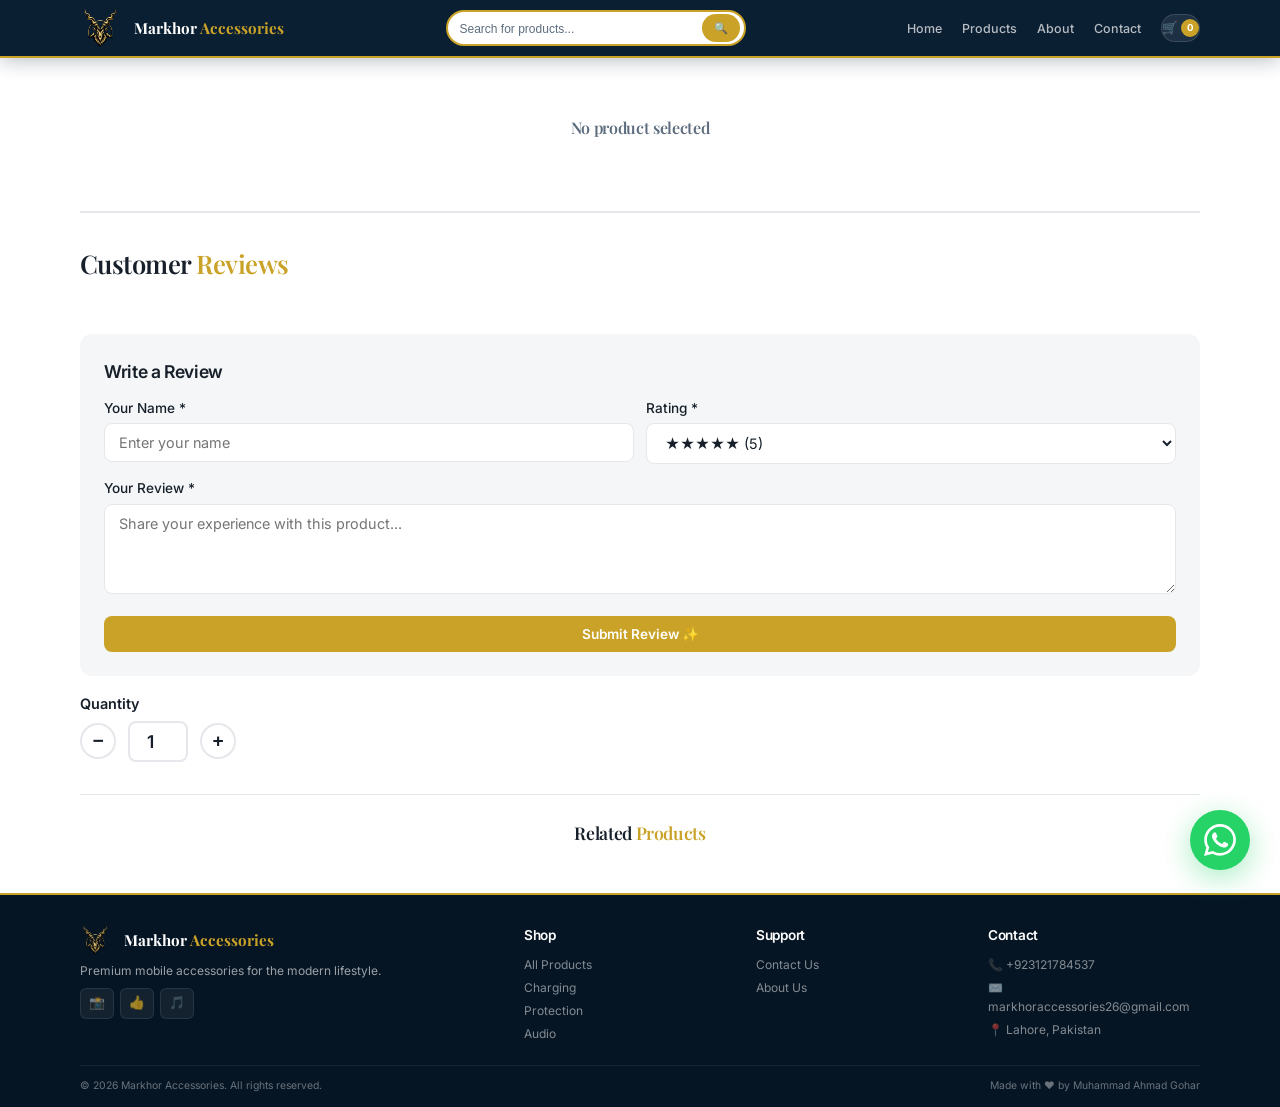
<file: product.html>
<!DOCTYPE html>
<html lang="en">
<head>
    <meta charset="UTF-8" />
    <meta name="viewport" content="width=device-width, initial-scale=1.0" />
    <title>Product — Markhor Accessories</title>
    <link rel="stylesheet" href="/css/style.css" />
    <link href="https://fonts.googleapis.com/css2?family=Playfair+Display:wght@400;600;700&family=Inter:wght@300;400;500;600&display=swap" rel="stylesheet" />
</head>
<body>

    <!-- ===== NAVBAR ===== -->
    <nav class="navbar">
        <div class="container">
            <a href="/" class="logo">
                <img src="/public/images/logo.png" alt="Markhor Accessories" style="height:40px; width:auto; margin-right:8px;" />
                <span class="logo-text">Markhor <span class="logo-accent">Accessories</span></span>
            </a>
            <div class="search-bar">
                <input type="text" placeholder="Search for products..." id="searchInput" />
                <button onclick="searchProducts()">🔍</button>
            </div>
            <ul class="nav-links">
                <li><a href="/index.html">Home</a></li>
                <li><a href="/products.html">Products</a></li>
                <li><a href="/about.html">About</a></li>
                <li><a href="/contact.html">Contact</a></li>
                <li>
                    <a href="/cart.html" class="cart-btn">
                        🛒 <span id="cart-count">0</span>
                    </a>
                </li>
            </ul>
            <button class="mobile-menu" aria-label="Menu">☰</button>
        </div>
    </nav>

    <!-- ===== PRODUCT DETAIL ===== -->
    <section class="product-detail-page">
        <div class="container">

            <!-- PRODUCT DETAIL -->
            <div class="product-detail-grid" id="productDetail">
                <!-- Loaded by JS -->
            </div>

            <!-- WHATSAPP SHARE BUTTON -->
            <div id="whatsappShareContainer" style="margin-top: 20px; display: none;">
                <a href="#" id="whatsappShareBtn" class="btn-primary" style="background:#25D366; color:#fff; width:100%; justify-content:center; gap:10px; display:flex;" target="_blank">
                    <svg width="20" height="20" viewBox="0 0 24 24" fill="white" xmlns="http://www.w3.org/2000/svg">
                        <path d="M17.472 14.382c-.297-.149-1.758-.867-2.03-.967-.273-.099-.471-.148-.67.15-.197.297-.767.966-.94 1.164-.173.199-.347.223-.644.075-.297-.15-1.255-.463-2.39-1.475-.883-.788-1.48-1.761-1.653-2.059-.173-.297-.018-.458.13-.606.134-.133.298-.347.446-.52.149-.174.198-.298.298-.497.099-.198.05-.371-.025-.52-.075-.149-.669-1.612-.916-2.207-.242-.579-.487-.5-.669-.51-.173-.008-.371-.01-.57-.01-.198 0-.52.074-.792.372-.272.297-1.04 1.016-1.04 2.479 0 1.462 1.065 2.875 1.213 3.074.149.198 2.096 3.2 5.077 4.487.709.306 1.262.489 1.694.625.712.227 1.36.195 1.871.118.571-.085 1.758-.719 2.006-1.413.248-.694.248-1.289.173-1.413-.074-.124-.272-.198-.57-.347m-5.421 7.403h-.004a9.87 9.87 0 01-5.031-1.378l-.361-.214-3.741.982.998-3.648-.235-.374a9.86 9.86 0 01-1.51-5.26c.001-5.45 4.436-9.884 9.888-9.884 2.64 0 5.122 1.03 6.988 2.898a9.825 9.825 0 012.893 6.994c-.003 5.45-4.437 9.884-9.885 9.884m8.413-18.297A11.815 11.815 0 0012.05 0C5.495 0 .16 5.335.157 11.892c0 2.096.547 4.142 1.588 5.945L.057 24l6.305-1.654a11.882 11.882 0 005.683 1.448h.005c6.554 0 11.89-5.335 11.893-11.893a11.821 11.821 0 00-3.48-8.413z"/>
                    </svg>
                    Ask on WhatsApp 💬
                </a>
            </div>

            <!-- ===== REVIEWS SECTION ===== -->
            <div class="reviews-section">
                <h3>Customer <span class="highlight">Reviews</span></h3>
                <div id="reviewsContainer" class="reviews-container">
                    <!-- Reviews will be loaded here -->
                </div>

                <div class="write-review">
                    <h4>Write a Review</h4>
                    <form id="reviewForm">
                        <div class="form-row">
                            <div class="form-group">
                                <label>Your Name *</label>
                                <input type="text" id="reviewName" placeholder="Enter your name" required />
                            </div>
                            <div class="form-group">
                                <label>Rating *</label>
                                <select id="reviewRating" required>
                                    <option value="5">★★★★★ (5)</option>
                                    <option value="4">★★★★☆ (4)</option>
                                    <option value="3">★★★☆☆ (3)</option>
                                    <option value="2">★★☆☆☆ (2)</option>
                                    <option value="1">★☆☆☆☆ (1)</option>
                                </select>
                            </div>
                        </div>
                        <div class="form-group">
                            <label>Your Review *</label>
                            <textarea id="reviewText" rows="4" placeholder="Share your experience with this product..." required></textarea>
                        </div>
                        <button type="submit" class="btn-primary">Submit Review ✨</button>
                    </form>
                </div>
            </div>
            <!-- ===== QUANTITY SELECTOR ===== -->
<div class="product-quantity">
    <label>Quantity</label>
    <div class="quantity-selector">
        <button onclick="changeQuantity(-1)">−</button>
        <input type="number" id="productQty" value="1" min="1" max="10" />
        <button onclick="changeQuantity(1)">+</button>
    </div>
</div>

            <!-- ===== RELATED PRODUCTS ===== -->
            <div class="product-recommendations">
                <h3>Related <span class="highlight">Products</span></h3>
                <div class="recommendations-grid" id="relatedProducts">
                    <!-- Loaded by JS -->
                </div>
            </div>

        </div>
    </section>

    <!-- ===== FOOTER ===== -->
    <footer class="footer">
        <div class="container">
            <div class="footer-grid">
                <div class="footer-brand">
                    <a href="/" class="logo">
                        <img src="/public/images/logo.png" alt="Markhor Accessories" style="height:30px; width:auto; margin-right:8px;" />
                        <span class="logo-text">Markhor <span class="logo-accent">Accessories</span></span>
                    </a>
                    <p>Premium mobile accessories for the modern lifestyle.</p>
                    <div class="social-links">
                        <a href="https://www.instagram.com/yourusername" target="_blank" aria-label="Instagram">📸</a>
                        <a href="https://www.facebook.com/yourusername" target="_blank" aria-label="Facebook">👍</a>
                        <a href="https://www.tiktok.com/@yourusername" target="_blank" aria-label="TikTok">🎵</a>
                    </div>
                </div>
                <div class="footer-links">
                    <h4>Shop</h4>
                    <a href="/products.html">All Products</a>
                    <a href="/products.html?category=charging">Charging</a>
                    <a href="/products.html?category=protection">Protection</a>
                    <a href="/products.html?category=audio">Audio</a>
                </div>
                <div class="footer-links">
                    <h4>Support</h4>
                    <a href="/contact.html">Contact Us</a>
                    <a href="/about.html">About Us</a>
                </div>
                <div class="footer-links">
                    <h4>Contact</h4>
                    <a href="tel:+923121784537">📞 +923121784537</a>
                    <a href="mailto:markhoraccessories26@gmail.com">✉️ markhoraccessories26@gmail.com</a>
                    <a href="#">📍 Lahore, Pakistan</a>
                </div>
            </div>
            <div class="footer-bottom">
                <p>&copy; 2026 Markhor Accessories. All rights reserved.</p>
                <p>Made with ❤️ by Muhammad Ahmad Gohar</p>
            </div>
        </div>
    </footer>

    <!-- ===== FLOATING WHATSAPP BUTTON ===== -->
    <a href="https://wa.me/923121784537?text=Hi%20Markhor%20Accessories!%20I%20have%20a%20question%20about%20your%20products." 
       class="whatsapp-float" 
       target="_blank" 
       rel="noopener noreferrer"
       aria-label="Chat on WhatsApp">
        <svg viewBox="0 0 24 24" xmlns="http://www.w3.org/2000/svg">
            <path d="M17.472 14.382c-.297-.149-1.758-.867-2.03-.967-.273-.099-.471-.148-.67.15-.197.297-.767.966-.94 1.164-.173.199-.347.223-.644.075-.297-.15-1.255-.463-2.39-1.475-.883-.788-1.48-1.761-1.653-2.059-.173-.297-.018-.458.13-.606.134-.133.298-.347.446-.52.149-.174.198-.298.298-.497.099-.198.05-.371-.025-.52-.075-.149-.669-1.612-.916-2.207-.242-.579-.487-.5-.669-.51-.173-.008-.371-.01-.57-.01-.198 0-.52.074-.792.372-.272.297-1.04 1.016-1.04 2.479 0 1.462 1.065 2.875 1.213 3.074.149.198 2.096 3.2 5.077 4.487.709.306 1.262.489 1.694.625.712.227 1.36.195 1.871.118.571-.085 1.758-.719 2.006-1.413.248-.694.248-1.289.173-1.413-.074-.124-.272-.198-.57-.347m-5.421 7.403h-.004a9.87 9.87 0 01-5.031-1.378l-.361-.214-3.741.982.998-3.648-.235-.374a9.86 9.86 0 01-1.51-5.26c.001-5.45 4.436-9.884 9.888-9.884 2.64 0 5.122 1.03 6.988 2.898a9.825 9.825 0 012.893 6.994c-.003 5.45-4.437 9.884-9.885 9.884m8.413-18.297A11.815 11.815 0 0012.05 0C5.495 0 .16 5.335.157 11.892c0 2.096.547 4.142 1.588 5.945L.057 24l6.305-1.654a11.882 11.882 0 005.683 1.448h.005c6.554 0 11.89-5.335 11.893-11.893a11.821 11.821 0 00-3.48-8.413z"/>
        </svg>
        <span class="whatsapp-tooltip">Chat with us! 💬</span>
    </a>

    <script src="/js/main.js"></script>
    <script src="/js/products.js"></script>
</body>
</html>
</file>
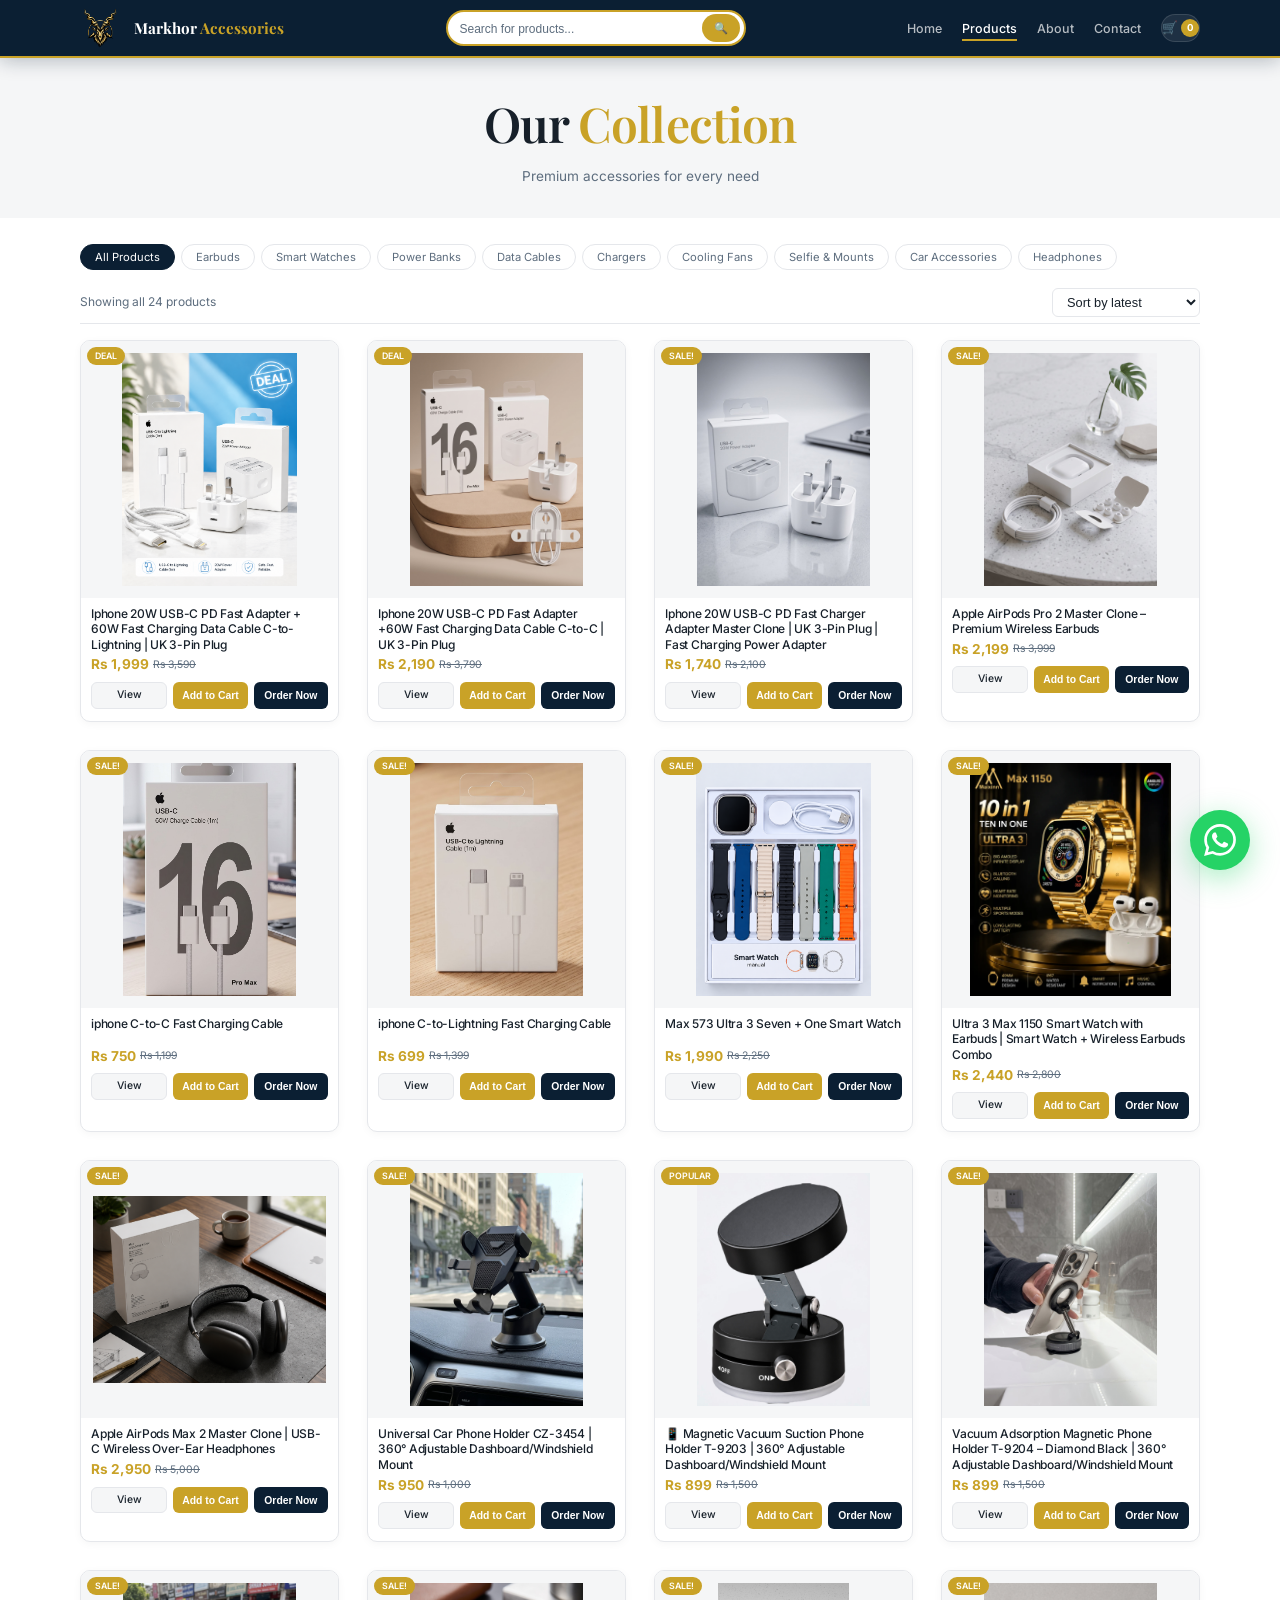
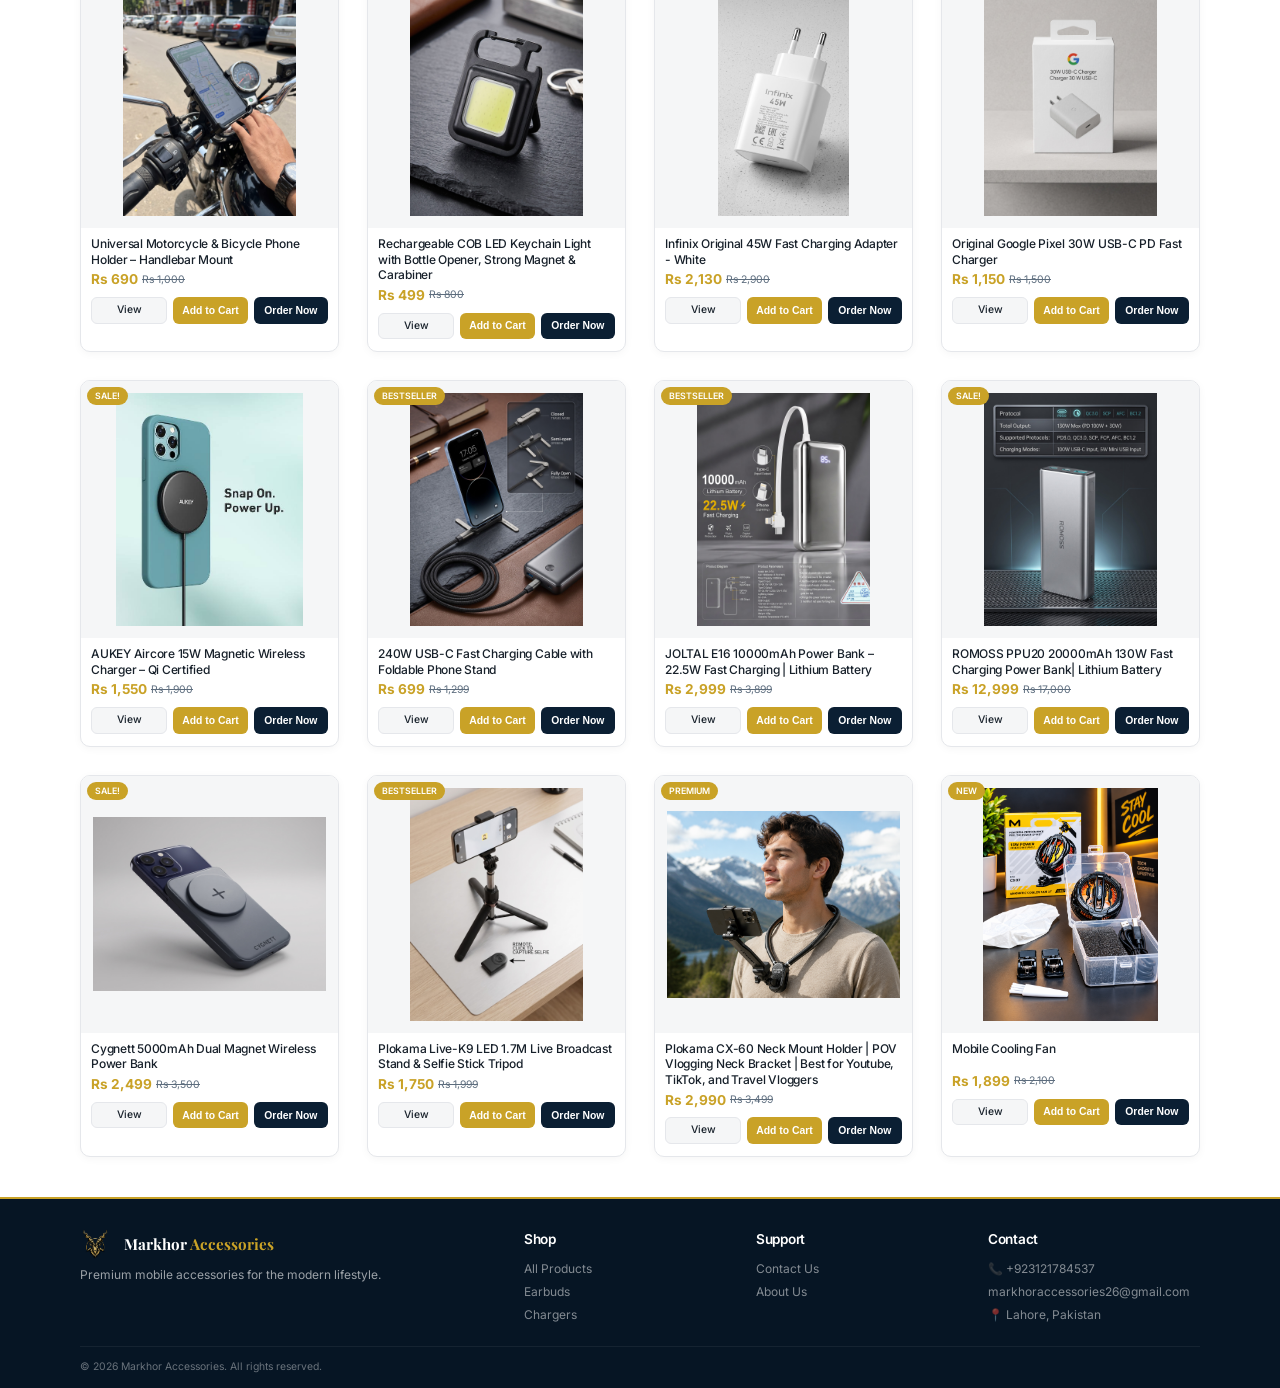
<file: products.html>
<!DOCTYPE html>
<html lang="en">
<head>
    <meta charset="UTF-8" />
    <meta name="viewport" content="width=device-width, initial-scale=1.0" />
    <title>Buy Mobile Accessories Online in Pakistan | Markhor Accessories</title>
    <meta name="description" content="Explore our collection of premium mobile accessories in Pakistan. Best prices on chargers, earbuds, cables, power banks & more. Cash on delivery available." />
    <link rel="stylesheet" href="/css/style.css" />
    <link href="https://fonts.googleapis.com/css2?family=Playfair+Display:wght@400;600;700&family=Inter:wght@300;400;500;600&display=swap" rel="stylesheet" />
</head>
<body>
    <!-- ===== NAVBAR ===== -->
    <nav class="navbar">
        <div class="container">
            <a href="/" class="logo">
                <img src="/public/images/logo.png" alt="Markhor Accessories" style="height:40px; width:auto; margin-right:8px;" />
                <span class="logo-text">Markhor <span class="logo-accent">Accessories</span></span>
            </a>
            <div class="search-bar">
                <input type="text" placeholder="Search for products..." id="searchInput" />
                <button onclick="searchProducts()">🔍</button>
            </div>
            <ul class="nav-links">
                <li><a href="/index.html">Home</a></li>
                <li><a href="/products.html" class="active">Products</a></li>
                <li><a href="/about.html">About</a></li>
                <li><a href="/contact.html">Contact</a></li>
                <li>
                    <a href="/cart.html" class="cart-btn">
                        🛒 <span id="cart-count">0</span>
                    </a>
                </li>
            </ul>
            <button class="mobile-menu" aria-label="Menu">☰</button>
        </div>
    </nav>

    <!-- ===== PAGE HEADER ===== -->
    <section class="page-header">
        <div class="container">
            <h1>Our <span class="highlight">Collection</span></h1>
            <p>Premium accessories for every need</p>
        </div>
    </section>

    <!-- ===== CATEGORIES + PRODUCTS ===== -->
    <section class="products-page">
        <div class="container">
            <!-- Categories -->
            <div class="categories-scroll">
                <button class="category-btn active" data-category="all">All Products</button>
                <!-- <button class="category-btn" data-category="smartphones">Smartphones</button> -->
                <button class="category-btn" data-category="earbuds">Earbuds</button>
                <button class="category-btn" data-category="watches">Smart Watches</button>
                <button class="category-btn" data-category="powerbanks">Power Banks</button>
                <button class="category-btn" data-category="cables">Data Cables</button>
                <button class="category-btn" data-category="chargers">Chargers</button>
                <button class="category-btn" data-category="cooling-fans">Cooling Fans</button>
                <button class="category-btn" data-category="selfie-mounts">Selfie & Mounts</button>
                <button class="category-btn" data-category="car">Car Accessories</button>
                <button class="category-btn" data-category="headphones">Headphones</button>
            </div>

            <!-- Results Count -->
            <div class="products-toolbar">
                <span id="resultsCount">Showing 1-50 of 404 results</span>
                <select id="sortProducts">
                    <option value="default">Sort by latest</option>
                    <option value="price-low">Price: Low → High</option>
                    <option value="price-high">Price: High → Low</option>
                </select>
            </div>

            <!-- Products Grid -->
            <div class="products-grid" id="productsGrid">
                <!-- Loaded by JS -->
            </div>
        </div>
    </section>

    <!-- ===== FOOTER ===== -->
    <footer class="footer">
        <div class="container">
            <div class="footer-grid">
                <div class="footer-brand">
                    <a href="/" class="logo">
                        <img src="/public/images/logo.png" alt="Markhor Accessories" style="height:30px; width:auto; margin-right:8px;" />
                        <span class="logo-text">Markhor <span class="logo-accent">Accessories</span></span>
                    </a>
                    <p>Premium mobile accessories for the modern lifestyle.</p>
                </div>
                <div class="footer-links">
                    <h4>Shop</h4>
                    <a href="/products.html">All Products</a>
                    <a href="#">Earbuds</a>
                    <a href="#">Chargers</a>
                </div>
                <div class="footer-links">
                    <h4>Support</h4>
                    <a href="/contact.html">Contact Us</a>
                    <a href="/about.html">About Us</a>
                </div>
                <div class="footer-links">
                    <h4>Contact</h4>
                    <a href="tel:+923121784537">📞 +923121784537</a>
                    <a href="mailto:info@markhoraccessories26.com">markhoraccessories26@gmail.com</a>
                    <a href="#">📍 Lahore, Pakistan</a>
                </div>
            </div>
            <div class="footer-bottom">
                <p>&copy; 2026 Markhor Accessories. All rights reserved.</p>
            </div>
        </div>
    </footer>

    <script src="/js/main.js"></script>
    <script src="/js/products.js"></script>

<!-- ===== FLOATING WHATSAPP BUTTON ===== -->
<a href="https://wa.me/923121784537?text=Hi%20Markhor%20Accessories!%20I%20have%20a%20question%20about%20your%20products." 
   class="whatsapp-float" 
   target="_blank" 
   rel="noopener noreferrer"
   aria-label="Chat on WhatsApp">
    <svg viewBox="0 0 24 24" xmlns="http://www.w3.org/2000/svg">
        <path d="M17.472 14.382c-.297-.149-1.758-.867-2.03-.967-.273-.099-.471-.148-.67.15-.197.297-.767.966-.94 1.164-.173.199-.347.223-.644.075-.297-.15-1.255-.463-2.39-1.475-.883-.788-1.48-1.761-1.653-2.059-.173-.297-.018-.458.13-.606.134-.133.298-.347.446-.52.149-.174.198-.298.298-.497.099-.198.05-.371-.025-.52-.075-.149-.669-1.612-.916-2.207-.242-.579-.487-.5-.669-.51-.173-.008-.371-.01-.57-.01-.198 0-.52.074-.792.372-.272.297-1.04 1.016-1.04 2.479 0 1.462 1.065 2.875 1.213 3.074.149.198 2.096 3.2 5.077 4.487.709.306 1.262.489 1.694.625.712.227 1.36.195 1.871.118.571-.085 1.758-.719 2.006-1.413.248-.694.248-1.289.173-1.413-.074-.124-.272-.198-.57-.347m-5.421 7.403h-.004a9.87 9.87 0 01-5.031-1.378l-.361-.214-3.741.982.998-3.648-.235-.374a9.86 9.86 0 01-1.51-5.26c.001-5.45 4.436-9.884 9.888-9.884 2.64 0 5.122 1.03 6.988 2.898a9.825 9.825 0 012.893 6.994c-.003 5.45-4.437 9.884-9.885 9.884m8.413-18.297A11.815 11.815 0 0012.05 0C5.495 0 .16 5.335.157 11.892c0 2.096.547 4.142 1.588 5.945L.057 24l6.305-1.654a11.882 11.882 0 005.683 1.448h.005c6.554 0 11.89-5.335 11.893-11.893a11.821 11.821 0 00-3.48-8.413z"/>
    </svg>
    <span class="whatsapp-tooltip">Chat with us! 💬</span>
</a>
</body>
</html>
</file>
<file: css/style.css>
/* ========================================
   MARKHOR ACCESSORIES - NAVY + WHITE + GOLD
   FINAL MOBILE-FIXED VERSION
   ======================================== */

/* ===== RESET & BASE ===== */
* {
    margin: 0;
    padding: 0;
    box-sizing: border-box;
}

:root {
    --navy: #0B1F33;
    --navy-light: #142B44;
    --navy-dark: #061524;
    --gold: #C9A227;
    --gold-light: #DDB84D;
    --gold-dark: #B0881E;
    --white: #FFFFFF;
    --light-gray: #F5F6F7;
    --dark-text: #17202A;
    --text-muted: #5D6D7E;
    
    --bg-primary: var(--white);
    --bg-secondary: var(--light-gray);
    --bg-card: var(--white);
    --text-primary: var(--dark-text);
    --text-secondary: var(--text-muted);
    --accent-gold: var(--gold);
    --border-color: #E5E7EB;
    --shadow: 0 10px 40px rgba(11, 31, 51, 0.1);
}

html {
    scroll-behavior: smooth;
}

body {
    font-family: 'Inter', -apple-system, BlinkMacSystemFont, sans-serif;
    background: var(--bg-primary);
    color: var(--text-primary);
    line-height: 1.6;
    overflow-x: hidden;
    font-size: 16px;
}

h1, h2, h3, h4, h5, h6 {
    font-family: 'Playfair Display', Georgia, serif;
    font-weight: 600;
    letter-spacing: -0.02em;
}

a {
    color: inherit;
    text-decoration: none;
}

img {
    max-width: 100%;
    display: block;
}

.container {
    max-width: 1200px;
    margin: 0 auto;
    padding: 0 16px;
}

.highlight {
    color: var(--gold);
}

/* ===== SCROLLBAR ===== */
::-webkit-scrollbar {
    width: 6px;
}
::-webkit-scrollbar-track {
    background: var(--light-gray);
}
::-webkit-scrollbar-thumb {
    background: var(--gold);
    border-radius: 4px;
}
/* ===== CART PAGE FIX ===== */
.cart-page {
    padding: 100px 0 40px;
    min-height: 80vh;
    display: flex;
    flex-direction: column;
}

.cart-page .container {
    flex: 1;
}
/* ===== TOAST ===== */
.toast {
    position: fixed;
    bottom: 20px;
    left: 50%;
    transform: translateX(-50%) translateY(100px);
    background: var(--navy);
    color: var(--white);
    padding: 12px 20px;
    border-radius: 8px;
    font-weight: 500;
    opacity: 0;
    transition: all 0.4s;
    z-index: 10000;
    box-shadow: 0 10px 40px rgba(11, 31, 51, 0.3);
    font-size: 0.85rem;
    max-width: 90%;
    text-align: center;
}
.toast.show {
    transform: translateX(-50%) translateY(0);
    opacity: 1;
}

/* ========================================
   ===== NAVBAR (FIXED - MOBILE FRIENDLY) =====
   ======================================== */

.navbar {
    position: fixed;
    top: 0;
    left: 0;
    right: 0;
    z-index: 1000;
    padding: 8px 0;
    background: var(--navy);
    border-bottom: 2px solid var(--gold);
    box-shadow: 0 2px 20px rgba(11, 31, 51, 0.3);
}

.navbar .container {
    display: flex;
    flex-wrap: wrap;
    align-items: center;
    justify-content: space-between;
    gap: 4px;
}

/* ===== LOGO ===== */
.logo {
    font-family: 'Playfair Display', Georgia, serif;
    font-size: 1rem;
    font-weight: 700;
    display: flex;
    align-items: center;
    gap: 6px;
    color: var(--white);
    flex-shrink: 0;
}
.logo img {
    height: 28px;
    width: auto;
}
.logo-text {
    font-size: 0.95rem;
}
.logo-accent {
    color: var(--gold);
}
.logo .logo-icon {
    display: none;
}

/* ===== SEARCH BAR (MOBILE FIXED) ===== */
.search-bar {
    display: flex;
    align-items: center;
    background: var(--white);
    border: 2px solid var(--gold);
    border-radius: 20px;
    padding: 0 4px 0 12px;
    flex: 1 1 100%;
    min-width: 100%;
    order: 3;
    margin-top: 6px;
    height: 36px;
}
.search-bar input {
    flex: 1;
    background: transparent;
    border: none;
    padding: 6px 0;
    color: var(--dark-text);
    font-size: 0.8rem;
    outline: none;
    min-width: 40px;
}
.search-bar input::placeholder {
    color: var(--text-muted);
    font-size: 0.75rem;
}
.search-bar button {
    background: var(--gold);
    border: none;
    color: var(--white);
    padding: 4px 12px;
    border-radius: 16px;
    cursor: pointer;
    font-size: 0.7rem;
    font-weight: 600;
    transition: all 0.3s;
    white-space: nowrap;
    height: 28px;
}
.search-bar button:hover {
    background: var(--gold-dark);
}

/* ===== NAV LINKS ===== */
.nav-links {
    display: flex;
    align-items: center;
    gap: 12px;
    list-style: none;
    order: 2;
    flex-wrap: wrap;
}
.nav-links li {
    display: inline-block;
}
.nav-links a {
    font-size: 0.78rem;
    font-weight: 500;
    color: rgba(255, 255, 255, 0.7);
    transition: all 0.3s;
    position: relative;
    padding: 3px 0;
}
.nav-links a:hover,
.nav-links a.active {
    color: var(--white);
}
.nav-links a::after {
    content: '';
    position: absolute;
    bottom: -2px;
    left: 0;
    width: 0;
    height: 2px;
    background: var(--gold);
    transition: width 0.3s;
}
.nav-links a:hover::after,
.nav-links a.active::after {
    width: 100%;
}

/* ===== CART BUTTON ===== */
.cart-btn {
    background: rgba(255, 255, 255, 0.08);
    border: 1px solid rgba(255, 255, 255, 0.12);
    padding: 3px 10px;
    border-radius: 16px;
    display: flex;
    align-items: center;
    gap: 3px;
    transition: all 0.3s;
    font-size: 0.75rem;
    color: var(--white);
}
.cart-btn:hover {
    background: rgba(201, 162, 39, 0.2);
    border-color: var(--gold);
}
#cart-count {
    background: var(--gold);
    color: var(--white);
    font-size: 0.6rem;
    font-weight: 700;
    padding: 1px 6px;
    border-radius: 10px;
    min-width: 16px;
    text-align: center;
}

.mobile-menu {
    display: none;
    background: none;
    border: none;
    color: var(--white);
    font-size: 1.3rem;
    cursor: pointer;
    padding: 4px;
    order: 1;
}

/* ========================================
   ===== HERO (MOBILE FIXED) =====
   ======================================== */

.hero {
    min-height: 100vh;
    display: flex;
    align-items: center;
    position: relative;
    padding: 80px 0 30px;
    background: linear-gradient(135deg, rgba(6,21,36,0.85) 0%, rgba(11,31,51,0.80) 50%, rgba(20,43,68,0.75) 100%), 
                url('/public/images/hero-bg.png') center/cover no-repeat;
    overflow: hidden;
}
.hero::before {
    content: '';
    position: absolute;
    top: -20%;
    right: -30%;
    width: 300px;
    height: 300px;
    background: radial-gradient(circle, rgba(201, 162, 39, 0.08), transparent 70%);
    border-radius: 50%;
    pointer-events: none;
}
.hero-content {
    position: relative;
    z-index: 2;
    width: 100%;
}
.hero-badge {
    display: inline-block;
    background: rgba(201, 162, 39, 0.15);
    border: 1px solid rgba(201, 162, 39, 0.3);
    padding: 3px 12px;
    border-radius: 16px;
    font-size: 0.6rem;
    font-weight: 500;
    color: var(--gold);
    letter-spacing: 0.1em;
    text-transform: uppercase;
    margin-bottom: 10px;
}
.hero-title {
    font-size: clamp(1.8rem, 7vw, 4.5rem);
    line-height: 1.1;
    font-weight: 700;
    margin-bottom: 10px;
    color: var(--white);
    word-wrap: break-word;
}
.hero-title .highlight {
    color: var(--gold);
}
.hero-subtitle {
    font-size: clamp(0.85rem, 2vw, 1.2rem);
    color: rgba(255, 255, 255, 0.7);
    max-width: 100%;
    line-height: 1.6;
    margin-bottom: 20px;
    word-wrap: break-word;
}
.hero-buttons {
    display: flex;
    gap: 10px;
    flex-wrap: wrap;
}
.hero-buttons .btn-primary,
.hero-buttons .btn-secondary {
    font-size: 0.85rem;
    padding: 10px 20px;
}
.hero-stats {
    display: flex;
    gap: 20px;
    margin-top: 28px;
    flex-wrap: wrap;
}
.stat-number {
    display: block;
    font-family: 'Playfair Display', serif;
    font-size: 1.4rem;
    font-weight: 700;
    color: var(--white);
}
.stat-label {
    font-size: 0.7rem;
    color: rgba(255, 255, 255, 0.6);
}

.hero-scroll {
    display: none;
}

/* ========================================
   ===== BUTTONS =====
   ======================================== */

.btn-primary {
    display: inline-flex;
    align-items: center;
    gap: 6px;
    background: var(--gold);
    color: var(--white);
    padding: 10px 22px;
    border-radius: 8px;
    font-weight: 600;
    font-size: 0.85rem;
    border: none;
    cursor: pointer;
    transition: all 0.3s;
    font-family: 'Inter', sans-serif;
}
.btn-primary:hover {
    transform: translateY(-2px);
    box-shadow: 0 12px 40px rgba(201, 162, 39, 0.3);
    background: var(--gold-dark);
}
.btn-primary-outline {
    display: inline-flex;
    align-items: center;
    gap: 6px;
    background: transparent;
    color: var(--dark-text);
    padding: 10px 22px;
    border-radius: 8px;
    font-weight: 600;
    font-size: 0.85rem;
    border: 2px solid var(--gold);
    cursor: pointer;
    transition: all 0.3s;
    font-family: 'Inter', sans-serif;
}
.btn-primary-outline:hover {
    background: var(--gold);
    color: var(--white);
    transform: translateY(-2px);
    box-shadow: 0 8px 30px rgba(201, 162, 39, 0.3);
}
.btn-secondary {
    display: inline-flex;
    align-items: center;
    gap: 6px;
    background: rgba(255,255,255,0.06);
    border: 1px solid rgba(255,255,255,0.2);
    color: #FFFFFF;
    padding: 10px 22px;
    border-radius: 8px;
    font-weight: 500;
    font-size: 0.85rem;
    cursor: pointer;
    transition: all 0.3s;
    font-family: 'Inter', sans-serif;
}
.btn-secondary:hover {
    background: rgba(255,255,255,0.12);
    transform: translateY(-2px);
    border-color: var(--gold);
}
.btn-view {
    display: inline-block;
    background: var(--light-gray);
    border: 1px solid var(--border-color);
    padding: 4px 12px;
    border-radius: 6px;
    font-size: 0.7rem;
    font-weight: 500;
    transition: all 0.3s;
    cursor: pointer;
    color: var(--text-primary);
}
.btn-view:hover {
    background: var(--gold);
    color: var(--white);
    border-color: var(--gold);
}
.btn-add {
    display: inline-block;
    background: var(--gold);
    color: var(--white);
    padding: 4px 12px;
    border-radius: 6px;
    font-size: 0.7rem;
    font-weight: 600;
    border: none;
    cursor: pointer;
    transition: all 0.3s;
}
.btn-add:hover {
    background: var(--gold-dark);
    transform: scale(1.05);
}

/* ========================================
   ===== SECTIONS =====
   ======================================== */

.section-header {
    text-align: center;
    margin-bottom: 24px;
}
.section-tag {
    display: inline-block;
    background: rgba(201, 162, 39, 0.1);
    border: 1px solid rgba(201, 162, 39, 0.2);
    padding: 3px 12px;
    border-radius: 14px;
    font-size: 0.65rem;
    font-weight: 500;
    color: var(--gold);
    letter-spacing: 0.1em;
    text-transform: uppercase;
    margin-bottom: 6px;
}
.section-header h2 {
    font-size: clamp(1.4rem, 4vw, 2.8rem);
    font-weight: 700;
    margin-bottom: 6px;
}
.section-header p {
    color: var(--text-secondary);
    max-width: 500px;
    margin: 0 auto;
    font-size: 0.85rem;
}

.featured {
    padding: 40px 0;
    background: var(--bg-secondary);
}
.featured-grid {
    display: grid;
    grid-template-columns: repeat(auto-fill, minmax(150px, 1fr));
    gap: 14px;
}
.section-footer {
    text-align: center;
    margin-top: 24px;
}

/* ========================================
   ===== PRODUCT CARD =====
   ======================================== */

.product-card {
    background: var(--bg-card);
    border-radius: 10px;
    overflow: hidden;
    border: 1px solid var(--border-color);
    transition: all 0.4s;
    position: relative;
    box-shadow: 0 2px 8px rgba(0,0,0,0.04);
}
.product-card:hover {
    transform: translateY(-4px);
    border-color: var(--gold);
    box-shadow: 0 12px 40px rgba(11, 31, 51, 0.08);
}
.product-badge {
    position: absolute;
    top: 6px;
    left: 6px;
    padding: 2px 8px;
    border-radius: 12px;
    font-size: 0.55rem;
    font-weight: 600;
    text-transform: uppercase;
    z-index: 5;
    background: var(--gold);
    color: var(--white);
}
.product-badge.bestseller,
.product-badge.Sale\!,
.product-badge.sale {
    background: #DC3545;
    color: #fff;
}
.product-badge.new {
    background: #0D6EFD;
    color: #fff;
}
.product-badge.premium {
    background: var(--navy);
    color: var(--white);
}
.product-image {
    aspect-ratio: 1/1;
    background: var(--light-gray);
    display: flex;
    align-items: center;
    justify-content: center;
    overflow: hidden;
}
.product-image img {
    width: 100%;
    height: 100%;
    object-fit: contain;
    padding: 12px;
    transition: transform 0.5s;
}
.product-card:hover .product-image img {
    transform: scale(1.05);
}
.product-info {
    padding: 8px 10px 12px;
}
.product-info h3 {
    font-family: 'Inter', sans-serif;
    font-size: 0.75rem;
    font-weight: 500;
    margin-bottom: 2px;
    min-height: 28px;
    line-height: 1.3;
    color: var(--dark-text);
    word-wrap: break-word;
}
.product-price {
    display: flex;
    align-items: center;
    gap: 4px;
    margin: 2px 0 6px;
    flex-wrap: wrap;
}
.product-price .current {
    font-weight: 700;
    font-size: 0.85rem;
    color: var(--gold);
}
.product-price .original {
    font-size: 0.65rem;
    color: var(--text-muted);
    text-decoration: line-through;
}
.product-actions {
    display: flex;
    gap: 6px;
    flex-wrap: wrap;
}
.product-actions .btn-view,
.product-actions .btn-add,
.product-actions .btn-order {
    flex: 1;
    text-align: center;
    padding: 4px 6px;
    font-size: 0.65rem;
    min-width: 50px;
}
/* .product-actions .btn-add {
    flex: 1;
    text-align: center;
    padding: 3px 6px;
    font-size: 0.6rem;
    min-width: 40px;
} */

/* ========================================
   ===== CATEGORIES =====
   ======================================== */

.categories {
    padding: 40px 0;
}
.categories-scroll {
    display: flex;
    gap: 6px;
    overflow-x: auto;
    padding: 6px 0 12px;
    scrollbar-width: none;
    -ms-overflow-style: none;
    flex-wrap: nowrap;
}
.categories-scroll::-webkit-scrollbar {
    display: none;
}
.category-btn {
    padding: 5px 14px;
    border-radius: 16px;
    border: 1px solid var(--border-color);
    background: var(--bg-card);
    color: var(--text-secondary);
    cursor: pointer;
    font-size: 0.7rem;
    white-space: nowrap;
    transition: all 0.3s;
    font-family: 'Inter', sans-serif;
}
.category-btn:hover {
    border-color: var(--gold);
    color: var(--text-primary);
}
.category-btn.active {
    background: var(--navy);
    color: var(--white);
    border-color: var(--navy);
}
.categories-grid {
    display: grid;
    grid-template-columns: repeat(4, 1fr);
    gap: 24px;
    max-width: 900px;
    margin: 0 auto;
}
.category-card {
    padding: 28px 20px;
    border-radius: 12px;
    text-align: center;
    transition: all 0.4s;
    cursor: pointer;
    background: var(--white);
    border: 2px solid var(--border-color);
    text-decoration: none;
    color: var(--dark-text);
    display: block;
}
.category-card:hover {
    transform: translateY(-6px);
    border-color: var(--gold);
    box-shadow: 0 12px 40px rgba(201, 162, 39, 0.15);
}
.category-icon {
    font-size: 2.4rem;
    display: block;
    margin-bottom: 10px;
}
.category-card h3 {
    font-family: 'Inter', sans-serif;
    font-weight: 700;
    font-size: 1rem;
    color: var(--dark-text);
    margin-bottom: 4px;
}
.category-card p {
    color: var(--text-muted);
    font-size: 0.8rem;
    margin: 0;
}

/* ========================================
   ===== WHY US =====
   ======================================== */

.why-us {
    padding: 60px 0;
    background: var(--bg-secondary);
}

.why-grid {
    display: grid;
    grid-template-columns: 1fr 1fr;
    gap: 50px;
    align-items: center;
}

.why-content h2 {
    font-size: clamp(1.6rem, 3vw, 2.6rem);
    margin-bottom: 12px;
    line-height: 1.2;
}

.why-content p {
    color: var(--text-secondary);
    margin-bottom: 16px;
    font-size: 0.95rem;
    line-height: 1.7;
}

.why-list {
    list-style: none;
    margin-bottom: 20px;
}

.why-list li {
    padding: 5px 0;
    color: var(--text-secondary);
    font-size: 0.9rem;
    display: flex;
    align-items: center;
    gap: 8px;
}

.why-list li span {
    color: var(--text-primary);
}

.why-list li::before {
    content: '✦';
    color: var(--gold);
    font-weight: 700;
    font-size: 1rem;
}

/* ===== WHY US IMAGE ===== */
.why-image {
    display: flex;
    align-items: center;
    justify-content: center;
    position: relative;
}

.why-image .image-placeholder {
    width: 100%;
    max-width: 400px;
    aspect-ratio: 1/1;
    background: linear-gradient(135deg, var(--navy-light), var(--navy));
    border-radius: 20px;
    display: flex;
    align-items: center;
    justify-content: center;
    font-size: 5rem;
    border: 3px solid var(--gold);
    box-shadow: 0 20px 60px rgba(11, 31, 51, 0.15);
    transition: all 0.4s;
}

.why-image .image-placeholder:hover {
    transform: scale(1.02);
    box-shadow: 0 30px 80px rgba(201, 162, 39, 0.2);
}

/* ===== WHY US IMAGE (Actual Image) ===== */
.why-us-image {
    width: 100%;
    max-width: 400px;
    aspect-ratio: 1/1;
    object-fit: cover;
    border-radius: 20px;
    border: 3px solid var(--gold);
    box-shadow: 0 20px 60px rgba(11, 31, 51, 0.15);
    transition: all 0.4s;
    display: block;
}

.why-us-image:hover {
    transform: scale(1.02);
    box-shadow: 0 30px 80px rgba(201, 162, 39, 0.2);
}

/* ========================================
   ===== WHY US - RESPONSIVE =====
   ======================================== */

@media (max-width: 768px) {
    .why-grid {
        grid-template-columns: 1fr;
        gap: 30px;
    }
    
    .why-content {
        order: 1;
    }
    
    .why-image {
        order: 2;
    }
    
    .why-image .image-placeholder,
    .why-us-image {
        max-width: 280px;
        font-size: 3.5rem;
    }
    
    .why-list li {
        font-size: 0.85rem;
    }
}
/* ========================================
   ===== TESTIMONIALS =====
   ======================================== */

.testimonials {
    padding: 40px 0;
}
.testimonials-grid {
    display: grid;
    grid-template-columns: 1fr;
    gap: 14px;
}
.testimonial-card {
    background: var(--bg-card);
    padding: 16px;
    border-radius: 10px;
    border: 1px solid var(--border-color);
    box-shadow: 0 2px 8px rgba(0,0,0,0.04);
}
.testimonial-card .stars {
    color: var(--gold);
    font-size: 0.9rem;
    margin-bottom: 6px;
}
.testimonial-card p {
    color: var(--text-secondary);
    font-style: italic;
    margin-bottom: 10px;
    font-size: 0.85rem;
}
.testimonial-card .name {
    font-weight: 600;
    font-size: 0.85rem;
}
.testimonial-card .location {
    font-size: 0.75rem;
    color: var(--text-secondary);
}

/* ========================================
   ===== NEWSLETTER =====
   ======================================== */

.newsletter {
    padding: 40px 0;
    background: var(--navy);
}
.newsletter-box {
    text-align: center;
    max-width: 500px;
    margin: 0 auto;
}
.newsletter-box h2 {
    font-size: clamp(1.2rem, 3vw, 2.2rem);
    margin-bottom: 6px;
    color: var(--white);
}
.newsletter-box p {
    color: rgba(255, 255, 255, 0.7);
    margin-bottom: 14px;
    font-size: 0.85rem;
}
.newsletter-form {
    display: flex;
    flex-direction: column;
    gap: 8px;
    max-width: 400px;
    margin: 0 auto;
}
.newsletter-form input {
    padding: 10px 14px;
    border-radius: 8px;
    border: 2px solid rgba(255, 255, 255, 0.1);
    background: rgba(255, 255, 255, 0.05);
    color: var(--white);
    font-size: 0.85rem;
    outline: none;
    transition: border-color 0.3s;
}
.newsletter-form input::placeholder {
    color: rgba(255, 255, 255, 0.4);
}
.newsletter-form input:focus {
    border-color: var(--gold);
}
.newsletter-form button {
    padding: 10px;
}

/* ========================================
   ===== FOOTER =====
   ======================================== */

.footer {
    padding: 30px 0 12px;
    background: var(--navy-dark);
    border-top: 2px solid var(--gold);
}
.footer-grid {
    display: grid;
    grid-template-columns: 1fr 1fr;
    gap: 20px;
    margin-bottom: 20px;
}
.footer-brand .logo {
    margin-bottom: 6px;
    color: var(--white);
    font-size: 0.9rem;
}
.footer-brand p {
    color: rgba(255, 255, 255, 0.6);
    font-size: 0.75rem;
}
.social-links {
    display: flex;
    gap: 6px;
    margin-top: 8px;
}
.social-links a {
    background: rgba(255, 255, 255, 0.06);
    border: 1px solid rgba(255, 255, 255, 0.08);
    padding: 4px 8px;
    border-radius: 6px;
    transition: all 0.3s;
    font-size: 0.8rem;
    color: rgba(255, 255, 255, 0.6);
}
.social-links a:hover {
    border-color: var(--gold);
    background: rgba(201, 162, 39, 0.1);
    color: var(--gold);
}
.footer-links h4 {
    font-family: 'Inter', sans-serif;
    font-weight: 600;
    margin-bottom: 6px;
    font-size: 0.85rem;
    color: var(--white);
}
.footer-links a {
    display: block;
    color: rgba(255, 255, 255, 0.5);
    font-size: 0.75rem;
    padding: 2px 0;
    transition: color 0.3s;
}
.footer-links a:hover {
    color: var(--gold);
}
.footer-bottom {
    border-top: 1px solid rgba(255, 255, 255, 0.06);
    padding-top: 12px;
    display: flex;
    flex-direction: column;
    align-items: center;
    gap: 2px;
    color: rgba(255, 255, 255, 0.4);
    font-size: 0.65rem;
    text-align: center;
}

/* ========================================
   ===== PAGE HEADER =====
   ======================================== */

.page-header {
    padding: 85px 0 30px;
    text-align: center;
    background: var(--light-gray);
}
.page-header h1 {
    font-size: clamp(1.6rem, 4vw, 3rem);
}
.page-header p {
    color: var(--text-secondary);
    max-width: 400px;
    margin: 4px auto 0;
    font-size: 0.85rem;
}

/* ========================================
   ===== PRODUCTS PAGE =====
   ======================================== */

.products-page {
    padding: 20px 0 40px;
}
.products-toolbar {
    display: flex;
    flex-direction: column;
    gap: 8px;
    margin-bottom: 16px;
    padding: 6px 0;
    border-bottom: 1px solid var(--border-color);
}
.products-toolbar span {
    color: var(--text-secondary);
    font-size: 0.75rem;
}
#sortProducts {
    padding: 5px 10px;
    border-radius: 6px;
    border: 1px solid var(--border-color);
    background: var(--bg-primary);
    color: var(--text-primary);
    font-size: 0.8rem;
    cursor: pointer;
}
.products-grid {
    display: grid;
    grid-template-columns: repeat(auto-fill, minmax(150px, 1fr));
    gap: 12px;
}

/* ========================================
   ===== PRODUCT DETAIL =====
   ======================================== */

.product-detail-page {
    padding: 85px 0 30px;
}
.product-detail-grid {
    display: grid;
    grid-template-columns: 1fr;
    gap: 24px;
}
.product-gallery {
    display: grid;
    grid-template-columns: 1fr;
    gap: 10px;
}
.product-gallery-image {
    border-radius: 10px;
    overflow: hidden;
    background: var(--light-gray);
}
.product-gallery-image img {
    width: 100%;
    aspect-ratio: 1/1;
    object-fit: contain;
    padding: 20px;
}
.product-detail-info h1 {
    font-size: clamp(1.2rem, 3vw, 2.2rem);
    margin: 6px 0 2px;
}
.product-detail-price {
    display: flex;
    align-items: center;
    gap: 8px;
    margin: 4px 0 8px;
}
.product-detail-price .current {
    font-size: 1.3rem;
    font-weight: 700;
    color: var(--gold);
}
.product-detail-price .original {
    font-size: 0.9rem;
    color: var(--text-secondary);
    text-decoration: line-through;
}
.product-rating {
    display: flex;
    align-items: center;
    gap: 4px;
    color: var(--gold);
    margin-bottom: 10px;
    font-size: 0.85rem;
}
.product-rating .rating-count {
    color: var(--text-secondary);
}
.product-description {
    color: var(--text-secondary);
    line-height: 1.7;
    margin-bottom: 14px;
    font-size: 0.85rem;
}
.product-features {
    margin: 14px 0;
}
.product-features h4 {
    font-family: 'Inter', sans-serif;
    font-weight: 600;
    margin-bottom: 4px;
    font-size: 0.85rem;
}
.product-features ul {
    list-style: none;
    padding: 0;
}
.product-features ul li {
    padding: 2px 0;
    color: var(--text-secondary);
    padding-left: 16px;
    position: relative;
    font-size: 0.8rem;
}
.product-features ul li::before {
    content: '✦';
    position: absolute;
    left: 0;
    color: var(--gold);
}
.product-variants {
    margin: 14px 0;
}
.variant-group {
    margin-bottom: 8px;
}
.variant-group label {
    display: block;
    font-weight: 500;
    margin-bottom: 3px;
    font-size: 0.8rem;
}
.variant-options {
    display: flex;
    gap: 4px;
    flex-wrap: wrap;
}
.variant-btn {
    padding: 3px 12px;
    border-radius: 6px;
    border: 1px solid var(--border-color);
    background: transparent;
    color: var(--text-secondary);
    cursor: pointer;
    transition: all 0.3s;
    font-size: 0.75rem;
}
.variant-btn:hover {
    border-color: var(--gold);
}
.variant-btn.selected {
    border-color: var(--gold);
    background: rgba(201, 162, 39, 0.1);
    color: var(--text-primary);
}
.product-quantity {
    margin: 14px 0;
}
.product-quantity label {
    display: block;
    font-weight: 500;
    margin-bottom: 3px;
    font-size: 0.8rem;
}
.quantity-selector {
    display: flex;
    align-items: center;
    gap: 8px;
}
.quantity-selector button {
    width: 28px;
    height: 28px;
    border-radius: 50%;
    border: 1px solid var(--border-color);
    background: transparent;
    color: var(--text-primary);
    font-size: 0.9rem;
    cursor: pointer;
    transition: all 0.3s;
}
.quantity-selector button:hover {
    border-color: var(--gold);
}
.quantity-selector input {
    width: 44px;
    text-align: center;
    padding: 3px;
    border: 1px solid var(--border-color);
    border-radius: 6px;
    background: var(--bg-primary);
    color: var(--text-primary);
    font-size: 0.85rem;
}
.product-detail-actions {
    display: flex;
    flex-direction: column;
    gap: 8px;
    margin: 16px 0;
}
.product-detail-actions .btn-primary,
.product-detail-actions .btn-secondary {
    text-align: center;
    justify-content: center;
    width: 100%;
}
.product-trust-badges {
    display: flex;
    gap: 10px;
    flex-wrap: wrap;
    padding: 10px 0;
    border-top: 1px solid var(--border-color);
}
.product-trust-badges span {
    font-size: 0.75rem;
    color: var(--text-secondary);
}

.product-recommendations {
    margin-top: 32px;
    padding-top: 24px;
    border-top: 1px solid var(--border-color);
}
.product-recommendations h3 {
    text-align: center;
    margin-bottom: 16px;
    font-size: 1.1rem;
}
.recommendations-grid {
    display: grid;
    grid-template-columns: repeat(auto-fill, minmax(130px, 1fr));
    gap: 12px;
}
.recommendation-card {
    background: var(--bg-card);
    border-radius: 8px;
    padding: 8px;
    text-align: center;
    border: 1px solid var(--border-color);
    transition: all 0.3s;
}
.recommendation-card:hover {
    border-color: var(--gold);
    transform: translateY(-3px);
}
.recommendation-card img {
    width: 100%;
    aspect-ratio: 1/1;
    object-fit: contain;
    border-radius: 4px;
    margin-bottom: 4px;
    padding: 6px;
    background: var(--light-gray);
}
.recommendation-card h4 {
    font-family: 'Inter', sans-serif;
    font-size: 0.7rem;
    font-weight: 500;
}
.recommendation-card span {
    display: block;
    color: var(--gold);
    font-weight: 600;
    margin: 2px 0 4px;
    font-size: 0.8rem;
}
.recommendation-card .btn-view {
    font-size: 0.6rem;
    padding: 2px 10px;
}

/* ========================================
   ===== CART PAGE =====
   ======================================== */

.cart-page {
    padding: 85px 0 30px;
}
.cart-grid {
    display: grid;
    grid-template-columns: 1fr;
    gap: 20px;
}
.cart-items {
    display: flex;
    flex-direction: column;
    gap: 10px;
}
.cart-item {
    display: grid;
    grid-template-columns: 1fr auto;
    gap: 8px;
    padding: 10px 14px;
    background: var(--bg-card);
    border-radius: 8px;
    border: 1px solid var(--border-color);
}
.cart-item-info {
    grid-column: 1;
}
.cart-item-info h4 {
    font-family: 'Inter', sans-serif;
    font-weight: 500;
    font-size: 0.85rem;
}
.cart-item-variant {
    font-size: 0.65rem;
    color: var(--text-secondary);
}
.cart-item-price {
    display: block;
    font-size: 0.75rem;
    color: var(--text-secondary);
}
.cart-item-actions {
    grid-column: 2;
    display: flex;
    align-items: center;
    gap: 4px;
    align-self: center;
}
.qty-btn {
    width: 24px;
    height: 24px;
    border-radius: 50%;
    border: 1px solid var(--border-color);
    background: transparent;
    color: var(--text-primary);
    cursor: pointer;
    font-size: 0.8rem;
    transition: all 0.3s;
}
.qty-btn:hover {
    border-color: var(--gold);
    background: rgba(201, 162, 39, 0.05);
}
.qty-display {
    min-width: 16px;
    text-align: center;
    font-weight: 500;
    font-size: 0.85rem;
}
.remove-btn {
    background: none;
    border: none;
    color: var(--text-secondary);
    cursor: pointer;
    font-size: 0.9rem;
    padding: 2px 4px;
    transition: color 0.3s;
}
.remove-btn:hover {
    color: #DC3545;
}
.cart-item-total {
    grid-column: 1 / -1;
    text-align: right;
    font-weight: 600;
    font-size: 0.85rem;
    padding-top: 4px;
    border-top: 1px solid var(--border-color);
}

.cart-summary {
    background: var(--bg-card);
    padding: 16px;
    border-radius: 10px;
    border: 1px solid var(--border-color);
    box-shadow: 0 2px 8px rgba(0,0,0,0.04);
}
.cart-summary h3 {
    font-family: 'Inter', sans-serif;
    font-weight: 600;
    margin-bottom: 10px;
    font-size: 1rem;
}
.summary-row {
    display: flex;
    justify-content: space-between;
    padding: 4px 0;
    color: var(--text-secondary);
    font-size: 0.85rem;
}
.summary-row.total {
    font-size: 1rem;
    font-weight: 700;
    color: var(--text-primary);
}
.summary-divider {
    border-top: 1px solid var(--border-color);
    margin: 8px 0;
}
.checkout-btn {
    margin-top: 10px;
    width: 100%;
    text-align: center;
    justify-content: center;
}
.empty-cart {
    text-align: center;
    padding: 30px 16px;
}
.empty-cart span {
    font-size: 2.5rem;
    display: block;
}
.empty-cart h3 {
    margin: 10px 0 4px;
    font-size: 1.1rem;
}
.empty-cart p {
    color: var(--text-secondary);
    margin-bottom: 14px;
    font-size: 0.85rem;
}

/* ========================================
   ===== CHECKOUT PAGE =====
   ======================================== */

.checkout-page {
    padding: 85px 0 30px;
}
.checkout-grid {
    display: grid;
    grid-template-columns: 1fr;
    gap: 20px;
}
.checkout-form-container {
    background: var(--bg-card);
    padding: 16px;
    border-radius: 10px;
    border: 1px solid var(--border-color);
    box-shadow: 0 2px 8px rgba(0,0,0,0.04);
}
.checkout-form .form-group {
    margin-bottom: 12px;
}
.checkout-form label {
    display: block;
    font-weight: 500;
    margin-bottom: 2px;
    font-size: 0.8rem;
}
.checkout-form input,
.checkout-form textarea,
.checkout-form select {
    width: 100%;
    padding: 8px 12px;
    border-radius: 8px;
    border: 1px solid var(--border-color);
    background: var(--bg-primary);
    color: var(--text-primary);
    font-size: 0.85rem;
    font-family: 'Inter', sans-serif;
    transition: border-color 0.3s;
    outline: none;
}
.checkout-form input:focus,
.checkout-form textarea:focus {
    border-color: var(--gold);
}
.checkout-form textarea {
    resize: vertical;
    min-height: 50px;
}
.form-row {
    display: grid;
    grid-template-columns: 1fr;
    gap: 12px;
}
.payment-section {
    margin-top: 4px;
}
.payment-options {
    display: flex;
    flex-direction: column;
    gap: 6px;
    margin-top: 3px;
}
.payment-option {
    padding: 8px 12px;
    border-radius: 8px;
    border: 1px solid var(--border-color);
    background: var(--bg-primary);
    cursor: pointer;
    text-align: center;
    transition: all 0.3s;
    font-size: 0.85rem;
}
.payment-option:hover {
    border-color: var(--gold);
}
.payment-option.active {
    border-color: var(--gold);
    background: rgba(201, 162, 39, 0.06);
}
.payment-option input {
    display: none;
}
.checkout-form .btn-primary {
    width: 100%;
    text-align: center;
    justify-content: center;
}

.order-summary {
    background: var(--bg-card);
    padding: 16px;
    border-radius: 10px;
    border: 1px solid var(--border-color);
    box-shadow: 0 2px 8px rgba(0,0,0,0.04);
}
.order-summary h3 {
    font-family: 'Inter', sans-serif;
    font-weight: 600;
    margin-bottom: 10px;
    font-size: 1rem;
}
.summary-item {
    display: flex;
    justify-content: space-between;
    padding: 3px 0;
    font-size: 0.8rem;
    color: var(--text-secondary);
}
.trust-badges {
    display: flex;
    flex-direction: column;
    gap: 4px;
    margin-top: 10px;
    padding-top: 10px;
    border-top: 1px solid var(--border-color);
}
.trust-badges span {
    font-size: 0.75rem;
    color: var(--text-secondary);
}

.success-box {
    text-align: center;
    padding: 30px 16px;
    background: var(--bg-card);
    border-radius: 10px;
    border: 2px solid var(--gold);
}
.success-icon {
    font-size: 2.5rem;
    display: block;
    margin-bottom: 10px;
}
.success-box h2 {
    margin-bottom: 4px;
    font-size: 1.2rem;
}
.success-box p {
    color: var(--text-secondary);
    font-size: 0.85rem;
}
.success-actions {
    display: flex;
    flex-direction: column;
    gap: 8px;
    margin-top: 16px;
}
.success-actions .btn-secondary,
.success-actions .btn-primary-outline {
    text-align: center;
    justify-content: center;
}

/* ========================================
   ===== ABOUT PAGE =====
   ======================================== */

.about-content {
    padding: 30px 0;
}
.about-grid {
    display: grid;
    grid-template-columns: 1fr 1fr;
    gap: 50px;
    align-items: start;
}
.about-text h2 {
    font-size: clamp(1.4rem, 3.5vw, 2.6rem);
    margin-bottom: 10px;
}
.about-text p {
    color: var(--text-secondary);
    margin-bottom: 10px;
    line-height: 1.7;
    font-size: 0.85rem;
}
.about-values {
    display: flex;
    flex-direction: column;
    gap: 10px;
    margin-top: 14px;
}
.value-item {
    display: flex;
    gap: 10px;
    align-items: flex-start;
}
.value-icon {
    font-size: 1.2rem;
}
.value-item h4 {
    font-family: 'Inter', sans-serif;
    font-weight: 600;
    font-size: 0.85rem;
}
.value-item p {
    color: var(--text-secondary);
    font-size: 0.8rem;
    margin: 0;
}
.about-image .image-placeholder.large {
    width: 100%;
    max-width: 500px;
    aspect-ratio: auto;
    font-size: 4rem;
    display: flex;
    margin-top: 20px;
    align-items: center;
    justify-content: center;
    margin: 0 auto;
    border-radius: 16px;
    border: 3px solid var(--gold);
    background: linear-gradient(135deg, var(--navy-light), var(--navy));
    color: var(--white);
    object-fit: contain;
    overflow: hidden;
}

/* ===== RESPONSIVE ===== */
@media (max-width: 768px) {
    .about-image-wrapper {
        max-width: 100%;
        aspect-ratio: 4/3;
    }
}
.stats {
    padding: 30px 0;
    background: var(--navy);
}
.stats-grid {
    display: grid;
    grid-template-columns: 1fr 1fr;
    gap: 16px;
    text-align: center;
}
.stat-item .stat-number {
    font-size: 1.6rem;
    color: var(--white);
}
.stat-item .stat-label {
    font-size: 0.7rem;
    color: rgba(255, 255, 255, 0.6);
}

/* ========================================
   ===== CONTACT PAGE =====
   ======================================== */

.contact-content {
    padding: 30px 0;
}
.contact-grid {
    display: grid;
    grid-template-columns: 1fr;
    gap: 24px;
}
.contact-info {
    display: flex;
    flex-direction: column;
    gap: 14px;
}
.contact-item {
    display: flex;
    gap: 10px;
    align-items: flex-start;
}
.contact-icon {
    font-size: 1.1rem;
    min-width: 28px;
}
.contact-item h4 {
    font-family: 'Inter', sans-serif;
    font-weight: 600;
    font-size: 0.85rem;
}
.contact-item a,
.contact-item p {
    color: var(--text-secondary);
    font-size: 0.85rem;
}
.contact-item a:hover {
    color: var(--gold);
}
.contact-form-container {
    background: var(--bg-card);
    padding: 16px;
    border-radius: 10px;
    border: 1px solid var(--border-color);
    box-shadow: 0 2px 8px rgba(0,0,0,0.04);
}
.contact-form .form-group {
    margin-bottom: 12px;
}
.contact-form label {
    display: block;
    font-weight: 500;
    margin-bottom: 2px;
    font-size: 0.8rem;
}
.contact-form input,
.contact-form textarea {
    width: 100%;
    padding: 8px 12px;
    border-radius: 8px;
    border: 1px solid var(--border-color);
    background: var(--bg-primary);
    color: var(--text-primary);
    font-size: 0.85rem;
    font-family: 'Inter', sans-serif;
    outline: none;
    transition: border-color 0.3s;
}
.contact-form input:focus,
.contact-form textarea:focus {
    border-color: var(--gold);
}
.contact-form textarea {
    resize: vertical;
    min-height: 70px;
}
.contact-form .btn-primary {
    width: 100%;
    text-align: center;
    justify-content: center;
}

/* ========================================
   ===== NO RESULTS =====
   ======================================== */

.no-results {
    text-align: center;
    padding: 30px 16px;
    grid-column: 1 / -1;
}
.no-results h3 {
    color: var(--text-secondary);
    font-size: 1rem;
}

/* ========================================
   ===== RESPONSIVE: TABLET AND ABOVE =====
   ======================================== */

@media (min-width: 500px) {
    .featured-grid {
        grid-template-columns: repeat(auto-fill, minmax(180px, 1fr));
        gap: 18px;
    }
    .products-grid {
        grid-template-columns: repeat(auto-fill, minmax(180px, 1fr));
        gap: 18px;
    }
    .testimonials-grid {
        grid-template-columns: repeat(auto-fill, minmax(240px, 1fr));
        gap: 18px;
    }
    .categories-grid {
        grid-template-columns: repeat(auto-fill, minmax(160px, 1fr));
        gap: 14px;
    }
    .recommendations-grid {
        grid-template-columns: repeat(auto-fill, minmax(160px, 1fr));
        gap: 18px;
    }
    .stats-grid {
        grid-template-columns: repeat(4, 1fr);
    }
}
/* ===== CART PAGE MOBILE FIX ===== */
.cart-page {
    min-height: 60vh;
    display: flex;
    flex-direction: column;
}

.cart-page .container {
    flex: 1;
}

@media (min-width: 600px) {
    .container {
        padding: 0 24px;
    }
    .hero-stats {
        gap: 40px;
    }
    .newsletter-form {
        flex-direction: row;
    }
    .newsletter-form input {
        flex: 1;
    }
    .success-actions {
        flex-direction: row;
        justify-content: center;
    }
    .footer-grid {
        grid-template-columns: 1fr 1fr 1fr;
    }
    .payment-options {
        flex-direction: row;
    }
    .payment-option {
        flex: 1;
    }
    .product-detail-actions {
        flex-direction: row;
    }
    .product-detail-actions .btn-primary,
    .product-detail-actions .btn-secondary {
        width: auto;
        flex: 1;
    }
    .cart-item {
        grid-template-columns: 2fr auto 1fr;
        align-items: center;
    }
    .cart-item-info {
        grid-column: 1;
    }
    .cart-item-actions {
        grid-column: 2;
        align-self: center;
    }
    .cart-item-total {
        grid-column: 3;
        text-align: right;
        border: none;
        padding: 0;
    }
    .products-toolbar {
        flex-direction: row;
        justify-content: space-between;
        align-items: center;
    }
}

@media (min-width: 768px) {
    .navbar .container {
        flex-wrap: nowrap;
    }
    .search-bar {
        order: 2;
        flex-basis: auto;
        max-width: 300px;
        margin-top: 0;
        flex: 1;
        min-width: 180px;
    }
    .nav-links {
        order: 3;
        gap: 20px;
    }
    .mobile-menu {
        display: none;
    }
    .why-grid {
        grid-template-columns: 1fr 1fr;
        gap: 40px;
    }
    .checkout-grid {
        grid-template-columns: 2fr 1fr;
        gap: 28px;
    }
    .form-row {
        grid-template-columns: 1fr 1fr;
    }
    .cart-grid {
        grid-template-columns: 2fr 1fr;
        gap: 28px;
    }
    .contact-grid {
        grid-template-columns: 1fr 1.5fr;
        gap: 28px;
    }
    .about-grid {
        grid-template-columns: 1fr 1fr;
        gap: 40px;
    }
    .product-detail-grid {
        grid-template-columns: 1fr 1fr;
        gap: 40px;
    }
    .footer-grid {
        grid-template-columns: 2fr 1fr 1fr 1fr;
    }
    .footer-bottom {
        flex-direction: row;
        justify-content: space-between;
    }
    .hero-title {
        font-size: 3.2rem;
    }
    .hero-subtitle {
        max-width: 80%;
    }
}

@media (min-width: 1024px) {
    .container {
        padding: 0 40px;
    }
    .hero-title {
        font-size: 4.5rem;
    }
    .hero {
        min-height: 90vh;
        padding: 100px 0 60px;
    }
    .hero-scroll {
        display: flex;
    }
    .hero-stats {
        gap: 60px;
    }
    .featured-grid {
        grid-template-columns: repeat(auto-fill, minmax(240px, 1fr));
        gap: 28px;
    }
    .products-grid {
        grid-template-columns: repeat(auto-fill, minmax(240px, 1fr));
        gap: 28px;
    }
}

/* ========================================
   ===== FLOATING WHATSAPP BUTTON =====
   ======================================== */

.whatsapp-float {
    position: fixed;
    bottom: 30px;
    right: 30px;
    z-index: 9999;
    display: flex;
    align-items: center;
    justify-content: center;
    width: 60px;
    height: 60px;
    border-radius: 50%;
    background: #25D366;
    color: #fff;
    font-size: 32px;
    box-shadow: 0 8px 30px rgba(37, 211, 102, 0.4);
    transition: all 0.3s cubic-bezier(0.4, 0, 0.2, 1);
    text-decoration: none;
    border: none;
    cursor: pointer;
    animation: whatsappPulse 2s infinite;
}

.whatsapp-float:hover {
    transform: scale(1.1);
    box-shadow: 0 12px 40px rgba(37, 211, 102, 0.5);
}

.whatsapp-float svg {
    width: 32px;
    height: 32px;
    fill: white;
}

/* ===== WHATSAPP PULSE ANIMATION ===== */
@keyframes whatsappPulse {
    0% {
        box-shadow: 0 0 0 0 rgba(37, 211, 102, 0.4);
    }
    70% {
        box-shadow: 0 0 0 20px rgba(37, 211, 102, 0);
    }
    100% {
        box-shadow: 0 0 0 0 rgba(37, 211, 102, 0);
    }
}

/* ===== WHATSAPP TOOLTIP ===== */
.whatsapp-tooltip {
    position: absolute;
    right: 75px;
    background: var(--navy);
    color: var(--white);
    padding: 8px 16px;
    border-radius: 8px;
    font-size: 0.8rem;
    font-weight: 500;
    white-space: nowrap;
    opacity: 0;
    transform: translateX(10px);
    transition: all 0.3s;
    pointer-events: none;
    box-shadow: 0 4px 15px rgba(0,0,0,0.15);
}

.whatsapp-float:hover .whatsapp-tooltip {
    opacity: 1;
    transform: translateX(0);
}

.whatsapp-tooltip::after {
    content: '';
    position: absolute;
    right: -6px;
    top: 50%;
    transform: translateY(-50%);
    border-left: 6px solid var(--navy);
    border-top: 6px solid transparent;
    border-bottom: 6px solid transparent;
}

/* ===== RESPONSIVE ===== */
@media (max-width: 768px) {
    .whatsapp-float {
        width: 52px;
        height: 52px;
        font-size: 26px;
        bottom: 20px;
        right: 20px;
    }
    .whatsapp-float svg {
        width: 26px;
        height: 26px;
    }
    .whatsapp-tooltip {
        display: none;
    }
}

/* ===== ORDER NOW BUTTON ===== */
.btn-order {
    display: inline-block;
    background: var(--navy);
    color: var(--white);
    padding: 4px 12px;
    border-radius: 6px;
    font-size: 0.7rem;
    font-weight: 600;
    border: none;
    cursor: pointer;
    transition: all 0.3s;
    text-align: center;
    flex: 1;
}
.btn-order:hover {
    background: var(--gold);
    color: var(--white);
    transform: scale(1.05);
}
/* ===== WHATSAPP SUCCESS BUTTON ===== */
.btn-whatsapp-success {
    display: inline-flex;
    align-items: center;
    justify-content: center;
    gap: 10px;
    background: #25D366;
    color: #fff;
    padding: 14px 28px;
    border-radius: 10px;
    font-weight: 600;
    font-size: 1rem;
    border: none;
    cursor: pointer;
    transition: all 0.3s cubic-bezier(0.4, 0, 0.2, 1);
    text-decoration: none;
    font-family: 'Inter', sans-serif;
    box-shadow: 0 8px 30px rgba(37, 211, 102, 0.35);
    width: 100%;
    text-align: center;
}

.btn-whatsapp-success:hover {
    transform: translateY(-3px);
    box-shadow: 0 12px 40px rgba(37, 211, 102, 0.5);
    background: #20b85a;
    color: #fff;
}

.btn-whatsapp-success svg {
    width: 22px;
    height: 22px;
    fill: white;
    flex-shrink: 0;
}

/* ===== SUCCESS ACTIONS RESPONSIVE ===== */
.success-actions {
    display: flex;
    flex-direction: column;
    gap: 12px;
    margin-top: 20px;
}

.success-actions .btn-primary-outline,
.success-actions .btn-whatsapp-success {
    width: 100%;
    justify-content: center;
}

@media (min-width: 600px) {
    .success-actions {
        flex-direction: row;
    }
    .success-actions .btn-primary-outline,
    .success-actions .btn-whatsapp-success {
        width: auto;
        min-width: 200px;
        padding: 12px 24px;
    }
}
/* ===== ABOUT US IMAGE ===== */
.about-us-image {
    width: 100%;
    max-width: 500px;
    height: auto;
    aspect-ratio: 4/3;
    object-fit: cover;
    border-radius: 16px;
    display: block;
    margin: 0 auto;
    border: 3px solid var(--gold);
    box-shadow: 0 20px 60px rgba(11, 31, 51, 0.15);
    transition: all 0.4s;
}

.about-us-image:hover {
    transform: scale(1.02);
    box-shadow: 0 30px 80px rgba(201, 162, 39, 0.2);
}

/* ===== RESPONSIVE ===== */
@media (max-width: 768px) {
    .about-us-image {
        max-width: 100%;
        border-radius: 12px;
    }
}

/* ========================================
   ===== REVIEWS / COMMENTS SECTION =====
   ======================================== */

.reviews-section {
    margin-top: 40px;
    padding-top: 30px;
    border-top: 2px solid var(--border-color);
}

.reviews-section h3 {
    font-size: 1.6rem;
    margin-bottom: 20px;
}

.reviews-container {
    display: flex;
    flex-direction: column;
    gap: 16px;
    margin-bottom: 30px;
}

.review-card {
    background: var(--bg-card);
    padding: 18px 20px;
    border-radius: 10px;
    border: 1px solid var(--border-color);
    box-shadow: 0 2px 8px rgba(0,0,0,0.04);
}

.review-card .review-header {
    display: flex;
    justify-content: space-between;
    align-items: center;
    flex-wrap: wrap;
    margin-bottom: 6px;
}

.review-card .review-name {
    font-weight: 600;
    font-size: 0.95rem;
    color: var(--text-primary);
}

.review-card .review-stars {
    color: var(--gold);
    font-size: 0.9rem;
}

.review-card .review-date {
    font-size: 0.75rem;
    color: var(--text-muted);
}

.review-card .review-text {
    color: var(--text-secondary);
    font-size: 0.9rem;
    line-height: 1.6;
    margin-top: 4px;
}

.review-card .review-verified {
    display: inline-block;
    background: #28a745;
    color: #fff;
    font-size: 0.6rem;
    font-weight: 600;
    padding: 2px 10px;
    border-radius: 12px;
    margin-top: 6px;
}


/* ===== WRITE REVIEW FORM ===== */
.write-review {
    background: var(--bg-secondary);
    padding: 24px;
    border-radius: 12px;
    margin-top: 10px;
}

.write-review h4 {
    font-family: 'Inter', sans-serif;
    font-weight: 600;
    font-size: 1.1rem;
    margin-bottom: 12px;
}

.write-review .form-group {
    margin-bottom: 14px;
}

.write-review label {
    display: block;
    font-weight: 500;
    margin-bottom: 4px;
    font-size: 0.85rem;
}

.write-review input,
.write-review textarea,
.write-review select {
    width: 100%;
    padding: 10px 14px;
    border-radius: 8px;
    border: 1px solid var(--border-color);
    background: var(--bg-primary);
    color: var(--text-primary);
    font-size: 0.9rem;
    font-family: 'Inter', sans-serif;
    outline: none;
    transition: border-color 0.3s;
}

.write-review input:focus,
.write-review textarea:focus,
.write-review select:focus {
    border-color: var(--gold);
}

.write-review textarea {
    resize: vertical;
    min-height: 80px;
}

.write-review .btn-primary {
    width: 100%;
    justify-content: center;
}

/* ===== NO REVIEWS ===== */
.no-reviews {
    text-align: center;
    padding: 30px 20px;
    background: var(--bg-secondary);
    border-radius: 10px;
    color: var(--text-muted);
}

.no-reviews span {
    font-size: 2.5rem;
    display: block;
    margin-bottom: 8px;
}

/* ===== RESPONSIVE ===== */
@media (max-width: 768px) {
    .review-card .review-header {
        flex-direction: column;
        align-items: flex-start;
        gap: 4px;
    }
    .write-review {
        padding: 16px;
    }
}

/* ======================================== */
/* ===== MOBILE RESPONSIVE FIXES ===== */
/* ======================================== */

/* ===== MOBILE: UP TO 768px ===== */
@media (max-width: 768px) {

    /* ===== NAVBAR ===== */
    .navbar .container {
        flex-wrap: wrap;
        gap: 4px;
    }

    .logo {
        font-size: 1.1rem;
    }
    .logo img {
        height: 26px;
    }
    .logo-text {
        font-size: 1.1rem;
    }

    .search-bar {
        order: 3;
        flex-basis: 100%;
        max-width: 100%;
        min-width: 100%;
        margin-top: 4px;
        height: 32px;
        padding: 0 4px 0 10px;
    }
    .search-bar input {
        font-size: 0.7rem;
        padding: 4px 0;
    }
    .search-bar input::placeholder {
        font-size: 0.65rem;
    }
    .search-bar button {
        font-size: 0.6rem;
        padding: 2px 10px;
        height: 22px;
    }

    .nav-links {
        gap: 8px;
    }
    .nav-links a {
        font-size: 0.95rem;
    }
    .cart-btn {
        font-size: 0.6rem;
        padding: 2px 8px;
    }
    #cart-count {
        font-size: 0.5rem;
        padding: 0 4px;
        min-width: 12px;
    }

    .mobile-menu {
        display: block;
        font-size: 1.1rem;
        padding: 2px 6px;
    }

    /* ===== HERO SECTION ===== */
    .hero {
    padding: 150px 0 25px;
    min-height: auto;
}

.hero-title {
    font-size: 1.5rem !important;
    line-height: 1.1 !important;
    word-wrap: break-word;
    margin-bottom: 4px;
    max-width: 100%;
    display: block;
}

.hero-subtitle {
    font-size: 0.8rem !important;
    max-width: 100%;
    word-wrap: break-word;
    line-height: 1.4;
    margin-bottom: 12px;
}
    .hero::before {
        display: none;
    }

    .hero-buttons {
        display: flex;
        flex-direction: column;
        gap: 6px;
        width: 100%;
    }
    .hero-buttons .btn-primary,
    .hero-buttons .btn-secondary {
        width: 100%;
        justify-content: center;
        font-size: 0.8rem;
        padding: 10px 16px;
        text-align: center;
        border-radius: 6px;
    }

    .hero-stats {
        display: flex;
        gap: 12px;
        margin-top: 20px;
        justify-content: center;
        flex-wrap: wrap;
    }
    .stat {
        text-align: center;
        flex: 1;
        min-width: 60px;
    }
    .stat-number {
        font-size: 1.1rem;
        display: block;
    }
    .stat-label {
        font-size: 0.6rem;
        display: block;
    }

    /* ===== SECTIONS ===== */
    .section-header {
        margin-bottom: 16px;
    }
    .section-header h2 {
        font-size: 1.3rem;
    }
    .section-header p {
        font-size: 0.75rem;
    }
    .section-tag {
        font-size: 0.55rem;
        padding: 2px 10px;
    }

    /* ===== FEATURED ===== */
    .featured {
        padding: 30px 0;
    }
    .featured-grid {
        grid-template-columns: repeat(2, 1fr);
        gap: 10px;
    }

    /* ===== PRODUCT CARD ===== */
    .product-card {
        border-radius: 8px;
    }
    .product-badge {
        font-size: 0.5rem;
        padding: 1px 6px;
        top: 4px;
        left: 4px;
    }
    .product-image img {
        padding: 10px;
    }
    .product-info {
        padding: 6px 8px 10px;
    }
    .product-info h3 {
        font-size: 0.65rem;
        min-height: 18px;
        line-height: 1.2;
    }
    .product-price .current {
        font-size: 0.7rem;
    }
    .product-price .original {
        font-size: 0.55rem;
    }
    .product-actions {
        gap: 4px;
    }
    .product-actions .btn-view,
    .product-actions .btn-add,
    .product-actions .btn-order {
        font-size: 0.5rem;
        padding: 2px 4px;
        min-width: 28px;
        border-radius: 4px;
    }

    .section-footer {
        margin-top: 16px;
    }
    .btn-primary-outline {
        font-size: 0.8rem;
        padding: 8px 16px;
    }

    /* ===== CATEGORIES ===== */
    .categories {
        padding: 30px 0;
    }
    .categories-grid {
        grid-template-columns: repeat(2, 1fr);
        gap: 8px;
    }
    .category-card {
        padding: 12px 6px;
        border-radius: 8px;
    }
    .category-icon {
        font-size: 1.3rem;
        margin-bottom: 4px;
    }
    .category-card h3 {
        font-size: 0.7rem;
        margin-bottom: 2px;
    }
    .category-card p {
        font-size: 0.55rem;
    }

    /* ===== WHY US ===== */
    .why-us {
        padding: 30px 0;
    }
    .why-grid {
        grid-template-columns: 1fr;
        gap: 16px;
    }
    .why-content h2 {
        font-size: 1.3rem;
        margin-bottom: 6px;
    }
    .why-content p {
        font-size: 0.8rem;
        margin-bottom: 10px;
    }
    .why-list li {
        font-size: 0.75rem;
        padding: 2px 0;
    }
    .why-image .image-placeholder {
        max-width: 180px;
        font-size: 2.5rem;
    }
    .why-us-image {
        max-width: 100%;
    }

    /* ===== TESTIMONIALS ===== */
    .testimonials {
        padding: 30px 0;
    }
    .testimonials-grid {
        grid-template-columns: 1fr;
        gap: 10px;
    }
    .testimonial-card {
        padding: 12px 14px;
    }
    .testimonial-card .stars {
        font-size: 0.8rem;
    }
    .testimonial-card p {
        font-size: 0.75rem;
    }
    .testimonial-card .name {
        font-size: 0.8rem;
    }
    .testimonial-card .location {
        font-size: 0.65rem;
    }

    /* ===== NEWSLETTER ===== */
    .newsletter {
        padding: 30px 0;
    }
    .newsletter-box h2 {
        font-size: 1.2rem;
    }
    .newsletter-box p {
        font-size: 0.75rem;
    }
    .newsletter-form {
        flex-direction: column;
        gap: 6px;
    }
    .newsletter-form input {
        font-size: 0.8rem;
        padding: 8px 12px;
        border-radius: 6px;
    }
    .newsletter-form button {
        padding: 8px;
        font-size: 0.8rem;
    }

    /* ===== FOOTER ===== */
    .footer {
        padding: 24px 0 10px;
    }
    .footer-grid {
        grid-template-columns: 1fr 1fr;
        gap: 14px;
        margin-bottom: 14px;
    }
    .footer-brand .logo {
        font-size: 0.8rem;
    }
    .footer-brand p {
        font-size: 0.65rem;
    }
    .footer-links h4 {
        font-size: 0.75rem;
        margin-bottom: 4px;
    }
    .footer-links a {
        font-size: 0.65rem;
        padding: 1px 0;
    }
    .social-links a {
        font-size: 0.7rem;
        padding: 3px 6px;
    }
    .footer-bottom {
        flex-direction: column;
        text-align: center;
        font-size: 0.55rem;
        gap: 2px;
        padding-top: 10px;
    }

    /* ===== PRODUCTS PAGE ===== */
    .page-header {
        padding: 135px 0 20px;
    }
    .page-header h1 {
        font-size: 1.5rem;
    }
    .page-header p {
        font-size: 0.75rem;
    }

    .products-page {
        padding: 10px 0 35px;
    }
    .products-grid {
        grid-template-columns: repeat(2, 1fr);
        gap: 10px;
    }
    .products-toolbar {
        flex-direction: column;
        align-items: flex-start;
        gap: 4px;
        margin-bottom: 12px;
        padding: 4px 0;
    }
    .products-toolbar span {
        font-size: 0.65rem;
    }
    #sortProducts {
        font-size: 0.7rem;
        padding: 4px 8px;
    }

    /* ===== PRODUCT DETAIL ===== */
    .product-detail-page {
        padding: 130px 0 20px;
    }
    .product-detail-grid {
        grid-template-columns: 1fr;
        gap: 16px;
    }
    .product-gallery-image {
        border-radius: 8px;
    }
    .product-gallery-image img {
        padding: 16px;
    }
    .product-detail-info h1 {
        font-size: 1.2rem;
        margin: 4px 0 2px;
    }
    .product-detail-price .current {
        font-size: 1.1rem;
    }
    .product-detail-price .original {
        font-size: 0.8rem;
    }
    .product-rating {
        font-size: 0.75rem;
    }
    .product-description {
        font-size: 0.75rem;
        margin-bottom: 10px;
    }
    .product-features h4 {
        font-size: 0.8rem;
    }
    .product-features ul li {
        font-size: 0.7rem;
        padding: 1px 0;
        padding-left: 14px;
    }
    .product-detail-actions {
        flex-direction: column;
        gap: 6px;
        margin: 12px 0;
    }
    .product-detail-actions .btn-primary,
    .product-detail-actions .btn-secondary {
        width: 100%;
        justify-content: center;
        font-size: 0.8rem;
        padding: 10px 16px;
    }
    .product-trust-badges {
        gap: 6px;
        padding: 8px 0;
    }
    .product-trust-badges span {
        font-size: 0.65rem;
    }

    /* ===== REVIEWS ===== */
    .reviews-section {
        margin-top: 24px;
        padding-top: 20px;
    }
    .reviews-section h3 {
        font-size: 1.2rem;
        margin-bottom: 12px;
    }
    .review-card {
        padding: 10px 12px;
        border-radius: 6px;
    }
    .review-card .review-header {
        flex-wrap: wrap;
        gap: 2px;
    }
    .review-card .review-name {
        font-size: 0.8rem;
    }
    .review-card .review-stars {
        font-size: 0.7rem;
    }
    .review-card .review-date {
        font-size: 0.6rem;
    }
    .review-card .review-text {
        font-size: 0.75rem;
    }
    .review-card .review-verified {
        font-size: 0.5rem;
        padding: 1px 8px;
    }
    .write-review {
        padding: 14px;
    }
    .write-review h4 {
        font-size: 0.9rem;
        margin-bottom: 8px;
    }
    .write-review .form-row {
        grid-template-columns: 1fr;
        gap: 8px;
    }
    .write-review .form-group {
        margin-bottom: 8px;
    }
    .write-review label {
        font-size: 0.75rem;
    }
    .write-review input,
    .write-review textarea,
    .write-review select {
        font-size: 0.8rem;
        padding: 6px 10px;
    }
    .write-review .btn-primary {
        font-size: 0.8rem;
        padding: 8px;
    }

    /* ===== RELATED PRODUCTS ===== */
    .product-recommendations {
        margin-top: 24px;
        padding-top: 16px;
    }
    .product-recommendations h3 {
        font-size: 1.1rem;
        margin-bottom: 12px;
    }
    .recommendations-grid {
        grid-template-columns: repeat(2, 1fr);
        gap: 8px;
    }
    .recommendation-card {
        padding: 6px;
    }
    .recommendation-card img {
        padding: 4px;
    }
    .recommendation-card h4 {
        font-size: 0.6rem;
    }
    .recommendation-card span {
        font-size: 0.65rem;
        margin: 1px 0 3px;
    }
    .recommendation-card .btn-view {
        font-size: 0.55rem;
        padding: 1px 8px;
    }

    /* ===== CART ===== */
    .cart-page {
        padding: 100px 0 20px;
    }
    .cart-grid {
        grid-template-columns: 1fr;
        gap: 14px;
    }
    .cart-item {
        grid-template-columns: 1fr;
        gap: 4px;
        padding: 8px 10px;
        border-radius: 6px;
    }
    .cart-item-info h4 {
        font-size: 0.75rem;
    }
    .cart-item-variant {
        font-size: 0.55rem;
    }
    .cart-item-price {
        font-size: 0.65rem;
    }
    .cart-item-actions {
        justify-content: flex-start;
        gap: 4px;
    }
    .qty-btn {
        width: 20px;
        height: 20px;
        font-size: 0.7rem;
    }
    .qty-display {
        font-size: 0.75rem;
        min-width: 14px;
    }
    .remove-btn {
        font-size: 0.8rem;
    }
    .cart-item-total {
        text-align: left;
        border-top: 1px solid var(--border-color);
        padding-top: 4px;
        font-size: 0.75rem;
    }
    .cart-summary {
        padding: 14px;
    }
    .cart-summary h3 {
        font-size: 0.9rem;
    }
    .summary-row {
        font-size: 0.75rem;
        padding: 2px 0;
    }
    .summary-row.total {
        font-size: 0.9rem;
    }
    .checkout-btn {
        font-size: 0.8rem;
        padding: 8px;
    }

    /* ===== CHECKOUT ===== */
    .checkout-page {
        padding: 95px 0 24px;
    }
    .checkout-grid {
        grid-template-columns: 1fr;
        gap: 14px;
    }
    .checkout-form-container {
        padding: 12px;
    }
    .checkout-form .form-group {
        margin-bottom: 8px;
    }
    .checkout-form label {
        font-size: 0.75rem;
    }
    .checkout-form input,
    .checkout-form textarea,
    .checkout-form select {
        font-size: 0.8rem;
        padding: 6px 10px;
    }
    .form-row {
        grid-template-columns: 1fr;
        gap: 8px;
    }
    .payment-options {
        flex-direction: column;
        gap: 4px;
    }
    .payment-option {
        padding: 6px 10px;
        font-size: 0.75rem;
    }
    .checkout-form .btn-primary {
        font-size: 0.8rem;
        padding: 10px;
    }
    .order-summary {
        padding: 14px;
    }
    .order-summary h3 {
        font-size: 0.9rem;
    }
    .summary-item {
        font-size: 0.7rem;
        padding: 2px 0;
    }
    .trust-badges span {
        font-size: 0.65rem;
    }

    /* ===== SUCCESS ===== */
    .success-box {
        padding: 20px 12px;
    }
    .success-icon {
        font-size: 2rem;
    }
    .success-box h2 {
        font-size: 1rem;
    }
    .success-box p {
        font-size: 0.75rem;
    }
    .success-actions {
        flex-direction: column;
        gap: 6px;
        margin-top: 12px;
    }
    .success-actions .btn-primary-outline,
    .success-actions .btn-whatsapp-success {
        width: 100%;
        justify-content: center;
        font-size: 0.75rem;
        padding: 8px;
    }

    /* ===== ABOUT ===== */
    .about-content {
        padding: 20px 0;
    }
    .about-grid {
        grid-template-columns: 1fr;
        gap: 16px;
    }
    .about-text h2 {
        font-size: 1.3rem;
        margin-bottom: 6px;
    }
    .about-text p {
        font-size: 0.75rem;
        margin-bottom: 6px;
    }
    .about-values {
        gap: 8px;
        margin-top: 10px;
    }
    .value-item {
        gap: 8px;
    }
    .value-icon {
        font-size: 1rem;
    }
    .value-item h4 {
        font-size: 0.8rem;
    }
    .value-item p {
        font-size: 0.7rem;
    }
    .about-image .image-placeholder.large {
        font-size: 3rem;
    }
    .about-us-image {
        max-width: 100%;
    }
    .stats {
        padding: 20px 0;
    }
    .stats-grid {
        grid-template-columns: repeat(2, 1fr);
        gap: 10px;
    }
    .stat-item .stat-number {
        font-size: 1.2rem;
    }
    .stat-item .stat-label {
        font-size: 0.6rem;
    }

    /* ===== CONTACT ===== */
    .contact-content {
        padding: 20px 0;
    }
    .contact-grid {
        grid-template-columns: 1fr;
        gap: 16px;
    }
    .contact-info {
        gap: 10px;
    }
    .contact-item {
        gap: 8px;
    }
    .contact-icon {
        font-size: 0.9rem;
        min-width: 24px;
    }
    .contact-item h4 {
        font-size: 0.75rem;
    }
    .contact-item a,
    .contact-item p {
        font-size: 0.75rem;
    }
    .contact-form-container {
        padding: 12px;
    }
    .contact-form .form-group {
        margin-bottom: 8px;
    }
    .contact-form label {
        font-size: 0.75rem;
    }
    .contact-form input,
    .contact-form textarea {
        font-size: 0.8rem;
        padding: 6px 10px;
    }
    .contact-form .btn-primary {
        font-size: 0.8rem;
        padding: 8px;
    }

    /* ===== WHATSAPP FLOATING ===== */
    .whatsapp-float {
        width: 44px;
        height: 44px;
        bottom: 14px;
        right: 14px;
    }
    .whatsapp-float svg {
        width: 22px;
        height: 22px;
    }
    .whatsapp-tooltip {
        display: none;
    }

    /* ===== TOAST ===== */
    .toast {
        font-size: 0.7rem;
        padding: 6px 14px;
        max-width: 95%;
        bottom: 14px;
    }

    /* ===== NO RESULTS ===== */
    .no-results {
        padding: 20px 12px;
    }
    .no-results h3 {
        font-size: 0.85rem;
    }
}
/* ===== PRODUCT GALLERY ===== */
.product-gallery {
    display: flex;
    flex-direction: column;
    gap: 12px;
}

.product-gallery-main {
    width: 100%;
    aspect-ratio: 1/1;
    border-radius: 12px;
    overflow: hidden;
    background: var(--light-gray);
}

.product-gallery-main img {
    width: 100%;
    height: 100%;
    object-fit: contain;
    padding: 20px;
    transition: transform 0.3s;
}

.product-gallery-main img:hover {
    transform: scale(1.03);
}

/* ===== THUMBNAILS ===== */
.product-gallery-thumbnails {
    display: flex;
    gap: 10px;
    flex-wrap: wrap;
}

.thumbnail {
    width: 70px;
    height: 70px;
    object-fit: cover;
    border-radius: 8px;
    cursor: pointer;
    border: 2px solid transparent;
    transition: all 0.3s;
    background: var(--light-gray);
    padding: 4px;
}

.thumbnail:hover {
    border-color: var(--gold-light);
    transform: scale(1.05);
}

.thumbnail.active {
    border-color: var(--gold);
    box-shadow: 0 0 20px rgba(201, 162, 39, 0.2);
}

/* ===== RESPONSIVE ===== */
@media (max-width: 768px) {
    .thumbnail {
        width: 55px;
        height: 55px;
    }
}
/* ===== QUANTITY SELECTOR ===== */
.product-quantity {
    margin: 16px 0 20px;
}

.product-quantity label {
    display: block;
    font-weight: 600;
    margin-bottom: 6px;
    font-size: 0.9rem;
    font-family: 'Inter', sans-serif;
}

.quantity-selector {
    display: flex;
    align-items: center;
    gap: 12px;
}

.quantity-selector button {
    width: 36px;
    height: 36px;
    border-radius: 50%;
    border: 2px solid var(--border-color);
    background: transparent;
    color: var(--text-primary);
    font-size: 1.2rem;
    font-weight: 600;
    cursor: pointer;
    transition: all 0.3s;
    display: flex;
    align-items: center;
    justify-content: center;
}

.quantity-selector button:hover {
    border-color: var(--gold);
    background: rgba(201, 162, 39, 0.1);
}

.quantity-selector input {
    width: 60px;
    text-align: center;
    padding: 8px;
    border: 2px solid var(--border-color);
    border-radius: 8px;
    background: var(--bg-primary);
    color: var(--text-primary);
    font-size: 1.1rem;
    font-weight: 600;
    outline: none;
    font-family: 'Inter', sans-serif;
}

.quantity-selector input:focus {
    border-color: var(--gold);
}

/* ===== RESPONSIVE ===== */
@media (max-width: 768px) {
    .quantity-selector button {
        width: 32px;
        height: 32px;
        font-size: 1rem;
    }
    .quantity-selector input {
        width: 50px;
        font-size: 1rem;
        padding: 6px;
    }
}
</file>
